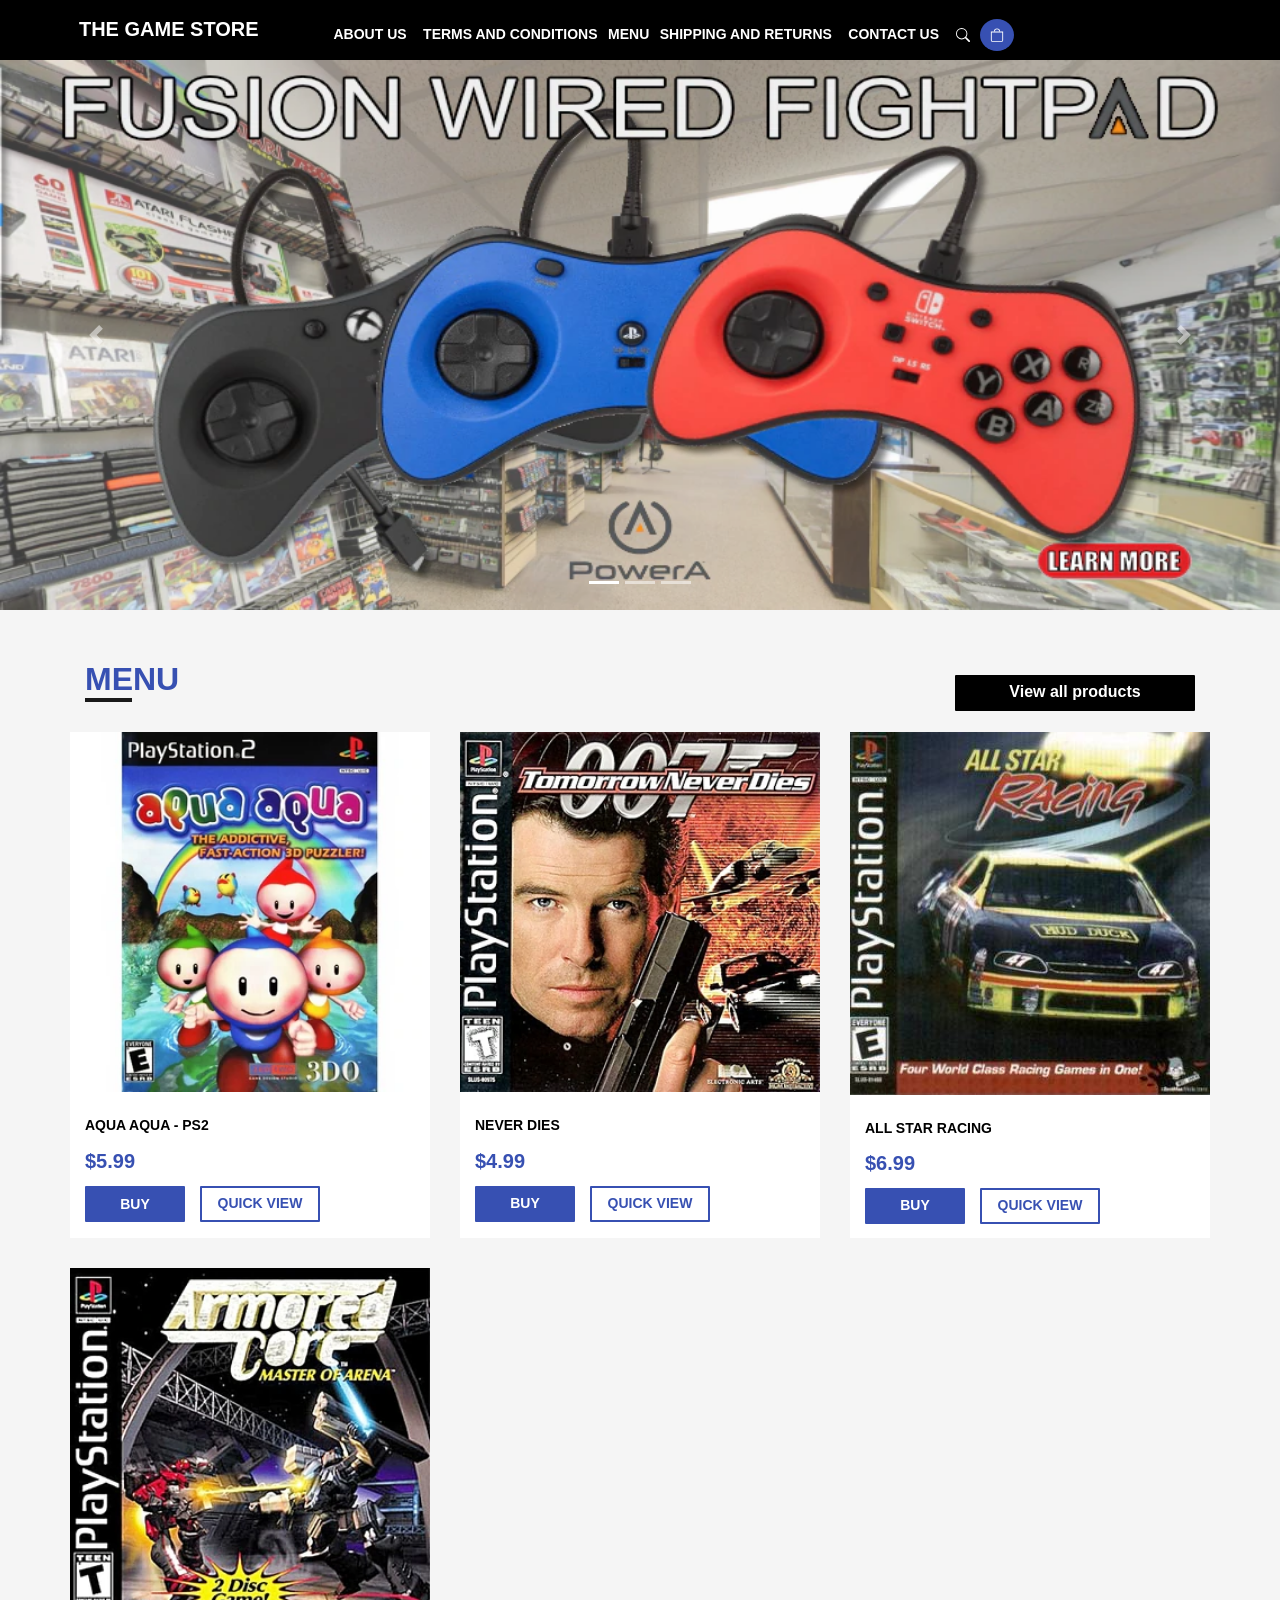
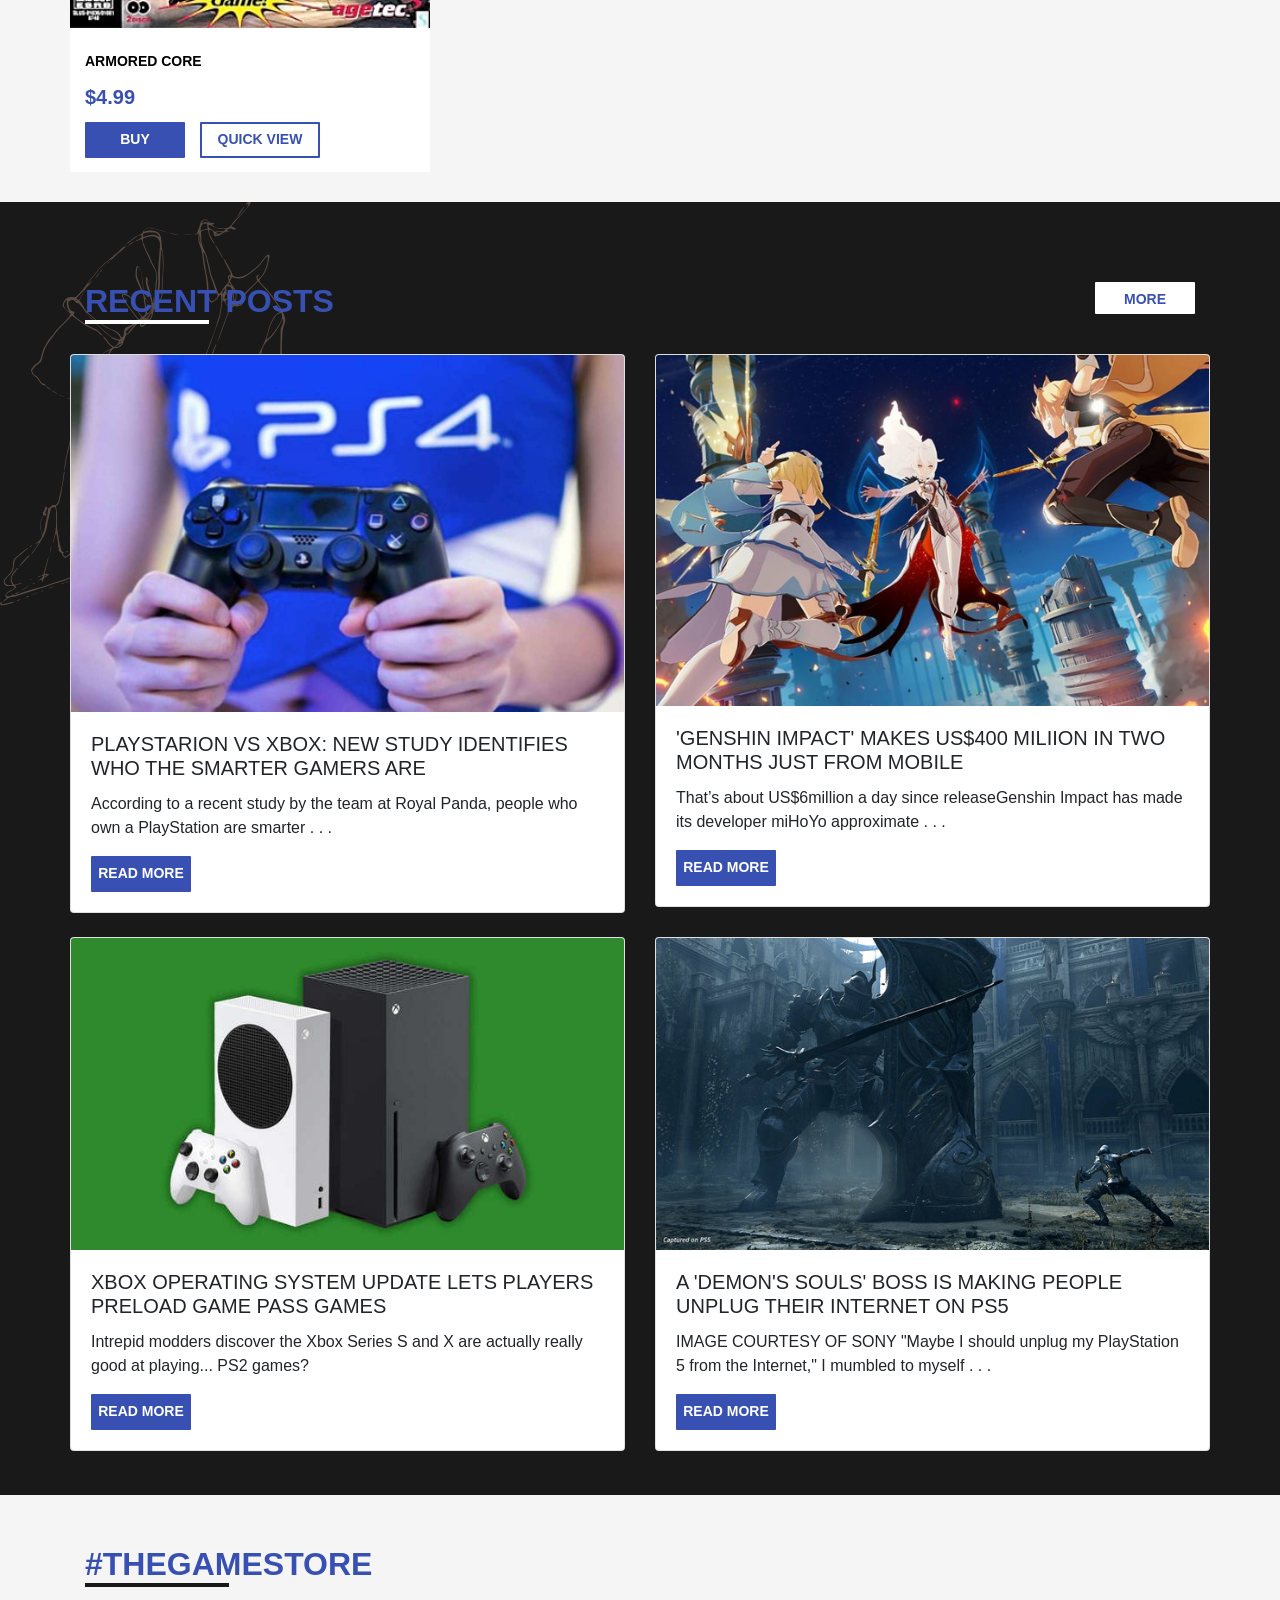
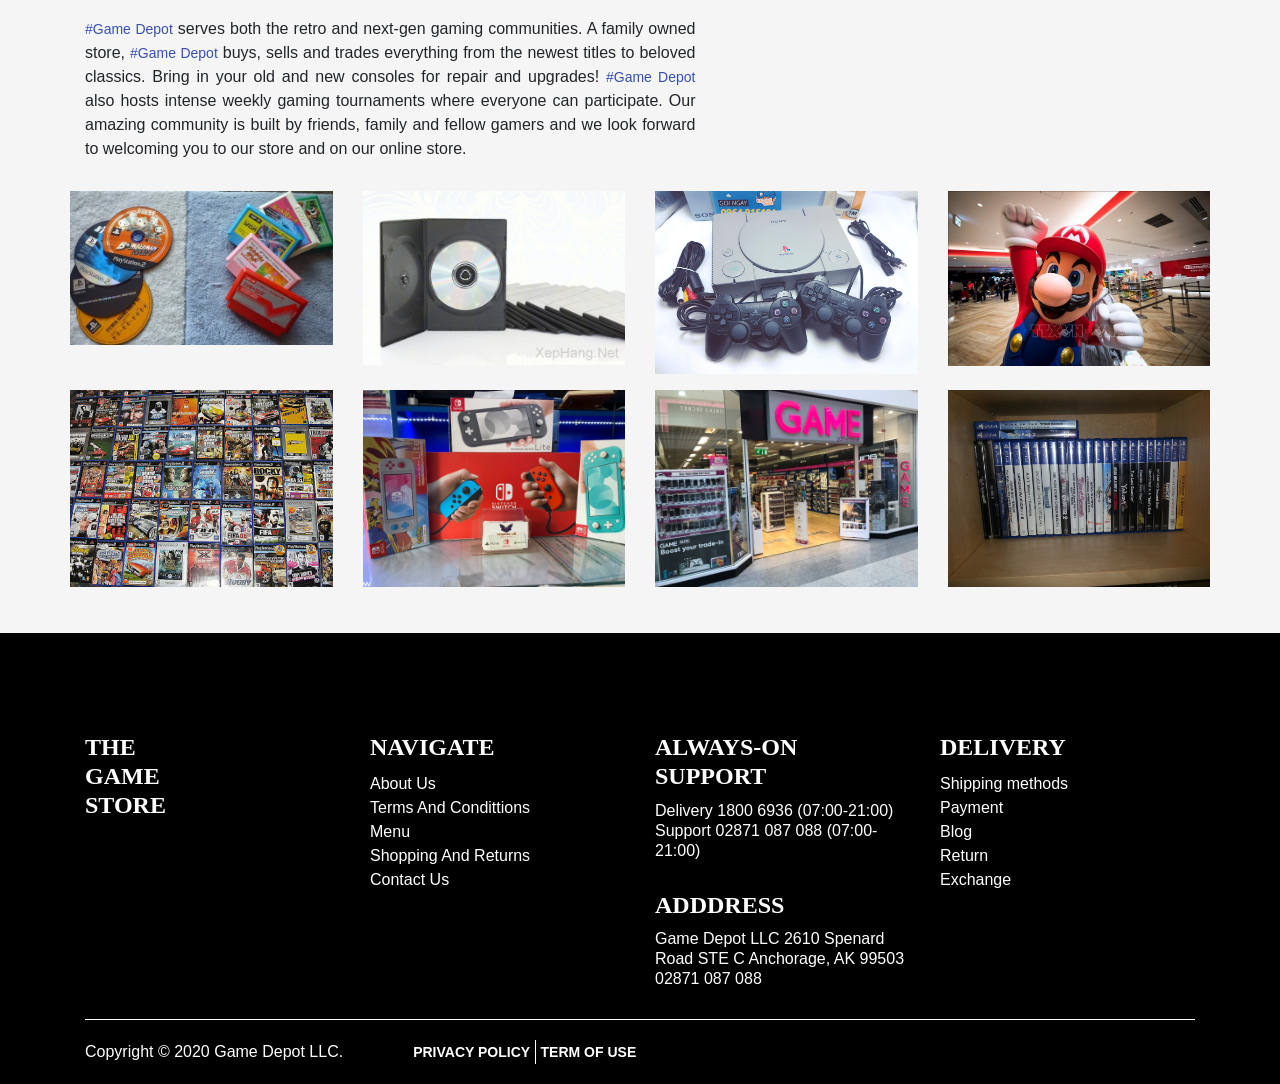
<file: index.html>
<!DOCTYPE html>
<html lang="en">
<head>
    <link rel="shortcut icon" href="image/badgeLogo.jpg" type="image/png">
    <title>Home</title>
    <meta charset="UTF-8">
    <meta name="viewport" content="width=device-width, initial-scale=1">
    <link rel="stylesheet" type="text/css" href="css/Trang_chu2.css">

    <link rel="stylesheet" href="https://maxcdn.bootstrapcdn.com/bootstrap/4.4.1/css/bootstrap.min.css">

    <!-- jQuery library -->
    <script src="https://ajax.googleapis.com/ajax/libs/jquery/3.4.1/jquery.min.js"></script>

    <!-- Popper JS -->
    <script src="https://cdnjs.cloudflare.com/ajax/libs/popper.js/1.16.0/umd/popper.min.js"></script>

    <!-- Latest compiled JavaScript -->
    <script src="https://maxcdn.bootstrapcdn.com/bootstrap/4.4.1/js/bootstrap.min.js"></script>

</head>
<body>
    <header>
        <div class="containner">
            <div class="row">
                <div class="col-lg-3 col-sm-12 col-xs-12 ">
                    <div class="logo_wrap">
                        <a href="Trang_chu2.html">THE GAME STORE</a> 
                    </div>
                    <label  for="moble_input" class="visible-xs visible-sm " id="showmenu-mobile">
                        <span></span>
                        <span></span>
                        <span></span>
                    </label> 
                
                </div>

                <input type="checkbox" hidden name="" class="nav_input" id="moble_input" >                    
                <label  for="moble_input" class="overlay"></label> 
                <nav class="nav_moble">
                    <ul class="clearfix">
                        <li>
                            <a href="#">ABOUT US</a>       
                            <ul>                                                                     
                               <li> <a href="#">GAMER APP</a></li>
                               <li> <a href="#">VITUAL TOUR</a></li>       
                               <li> <a href="#">BLOG</a></li>                  
                            </ul>
                        </li>    
                              
                        </li>
                        <li> 
                            <a href="#">TERMS AND CONDITIONS</a>
                            <ul>                          
                             <li> <a href="#">STORE RETURN POLICY</a>  </li>                                               
                             <li><a href="#">TRADE-IN TERMS AND CONDITIONS</a>     </li>                                                        
                             <li><a href="#">E-GIFT CARD TERMS</a> </li>                             
                             <li><a href="#">RSS SYNDICATION</a></li>                             
                         </ul>   
                         </li>
                        <li> 
                            <a href="Menu2.html" class="" style="color:#fff;">MENU</a>
                        </li>
                       
                        <li> 
                            <a href="#" class="">SHIPPING AND RETURNS</a>
                        </li>
                        <li> 
                            <a href="#">CONTACT US</a>
                        </li>
                      
                        <li>
                            <a  href="#" class="">
                                <svg class="bi bi-search" width="1em" height="1em" viewBox="0 0 16 16" fill="currentColor" xmlns="http://www.w3.org/2000/svg">
                                    <path fill-rule="evenodd" d="M10.442 10.442a1 1 0 011.415 0l3.85 3.85a1 1 0 01-1.414 1.415l-3.85-3.85a1 1 0 010-1.415z" clip-rule="evenodd"/>
                                    <path fill-rule="evenodd" d="M6.5 12a5.5 5.5 0 100-11 5.5 5.5 0 000 11zM13 6.5a6.5 6.5 0 11-13 0 6.5 6.5 0 0113 0z" clip-rule="evenodd"/>
                                  </svg>
                            </a>
                        </li>
                        <li> 
                            <a href="Order.html" class="" style="color:#fff;">
                                <span id="soluong_moble"></span>
                                <svg class="bi bi-bag" width="1em" height="1em" viewBox="0 0 16 16" fill="currentColor" xmlns="http://www.w3.org/2000/svg">
                                    <path fill-rule="evenodd" d="M14 5H2v9a1 1 0 001 1h10a1 1 0 001-1V5zM1 4v10a2 2 0 002 2h10a2 2 0 002-2V4H1z" clip-rule="evenodd"/>
                                    <path d="M8 1.5A2.5 2.5 0 005.5 4h-1a3.5 3.5 0 117 0h-1A2.5 2.5 0 008 1.5z"/>
                                  </svg>
                                </a>
                        </li>
                   </ul>
                </nav>
                <div class="col-lg-9 col-sm-8 col-xs-12 header_menu">
                    <ul class="clearfix">
                        <li>
                            <button class="dropbtn">ABOUT US</button>
                            <div class="header-menu-ul-li-content"> 
                                <a href="#">GAMER APP</a>                           
                                <a href="#">VITUAL TOUR</a>  
                                <a href="#">BLOG</a>
                            </div>
                        </li>    
                    
                        <li>
                            <button class="dropbtn">TERMS AND CONDITIONS</button>
                            <div class=" header-menu-ul-li-content">
                                <a href="#">STORE RETURN POLICY</a>                                                 
                                <a href="#">TRADE-IN TERMS AND CONDITIONS</a>                                                             
                                <a href="#">E-GIFT CARD TERMS</a>                              
                               
                            </div>                      
                        </li>
                        <li> 
                            <a href="Menu2.html" class="dropbtn" id="before" style="color:#fff;">MENU</a>
                        </li>
                       
                        <li> 
                            <button class="dropbtn">SHIPPING AND RETURNS</button>
                        </li>
                        <li> 
                            <button class="dropbtn">CONTACT US</button>
                        </li>
                        <li>
                            <button class="dropbtn">
                                <svg class="bi bi-search" width="1em" height="1em" viewBox="0 0 16 16" fill="currentColor" xmlns="http://www.w3.org/2000/svg">
                                    <path fill-rule="evenodd" d="M10.442 10.442a1 1 0 011.415 0l3.85 3.85a1 1 0 01-1.414 1.415l-3.85-3.85a1 1 0 010-1.415z" clip-rule="evenodd"/>
                                    <path fill-rule="evenodd" d="M6.5 12a5.5 5.5 0 100-11 5.5 5.5 0 000 11zM13 6.5a6.5 6.5 0 11-13 0 6.5 6.5 0 0113 0z" clip-rule="evenodd"/>
                                  </svg>
                            </button>
                        </li>
                        <li> 
                            <a href="Order.html" class="" id="giohang">
                                <span id="soluong"></span>
                                <svg class="bi bi-bag" width="1em" height="1em" viewBox="0 0 16 16" fill="currentColor" xmlns="http://www.w3.org/2000/svg">
                                    <path fill-rule="evenodd" d="M14 5H2v9a1 1 0 001 1h10a1 1 0 001-1V5zM1 4v10a2 2 0 002 2h10a2 2 0 002-2V4H1z" clip-rule="evenodd"/>
                                    <path d="M8 1.5A2.5 2.5 0 005.5 4h-1a3.5 3.5 0 117 0h-1A2.5 2.5 0 008 1.5z"/>
                                </svg>
                            </a>
                        </li>
                   </ul>
                        
                </div>
            </div>
        </div>
    </header>
    <main>
        <div class="slide">
            <div id="carouselExampleIndicators" class="carousel slide" data-ride="carousel">
                <ol class="carousel-indicators">
                  <li data-target="#carouselExampleIndicators" data-slide-to="0" class="active"></li>
                  <li data-target="#carouselExampleIndicators" data-slide-to="1"></li>
                  <li data-target="#carouselExampleIndicators" data-slide-to="2"></li>
            
                </ol>
                <div class="carousel-inner">
                  <div class="carousel-item active">
                    <img src="image/bia1.png" class="d-block w-100" >
                  </div>
                  <div class="carousel-item">
                    <img src="image/bia2.png" class="d-block w-100" >
                  </div>
                  <div class="carousel-item">
                    <img src="image/bia3.png" class="d-block w-100" >
                  </div>
                
                </div>
                <a class="carousel-control-prev" href="#carouselExampleIndicators" role="button" data-slide="prev">
                  <span class="carousel-control-prev-icon" aria-hidden="true"></span>
                  <span class="sr-only">Previous</span>
                </a>
                <a class="carousel-control-next" href="#carouselExampleIndicators" role="button" data-slide="next">
                  <span class="carousel-control-next-icon" aria-hidden="true"></span>
                  <span class="sr-only">Next</span>
                </a>
              </div>    
        </div>
        <div class="container">
            <div class="row">
                <div class="col-lg-12 col-md-12 col-xs-12">
                    <h2 class="menuhome">MENU</h2>
                    <div class="outer">
                        <div class="xemthem">
                          <a href="Menu2.html" class="text">View all products</a>
                        </div>
                    </div>
                </div>
            </div>
        </div>
        <div  class="container">
            <div class="row">
                <div class="list_product_related flex_wrap display_flex menu_lists">
                    <div class="menu_item">
                        <div class="menu_item_image">
                            <img src="image/xbox/aqua_aqua.jpg">
                        </div>
                        <div class="menu_item_info bg_white">
                            <h3>
                                <a>AQUA AQUA - PS2</a>
                            </h3>
                            <div class="price_product_item">$5.99</div>
                            <div class="">
                                <button  class="button text">BUY</button>
                            </div>
                            <div class="unber">
                                <div class="timhieu">
                                    <a href="#" class="text">QUICK VIEW</a>
                                </div>
                            </div>
                        </div>
                    </div>
                    <div class="menu_item">
                        <div class="menu_item_image">
                            <img src="image/tomorow_never.webp">
                        </div>
                        <div class="menu_item_info bg_white">
                            <h3>
                                <a>NEVER DIES</a>
                            </h3>
                            <div class="price_product_item">$4.99</div>
                            <div class="button">
                                <a href="#" class="text">BUY</a>
                            </div>
                            <div class="unber">
                                <div class="timhieu">
                                    <a href="#" class="text">QUICK VIEW</a>
                                </div>
                            </div>
                        </div>
                    </div>
                    <div class="menu_item">
                        <div class="menu_item_image">
                            <img src="image/playstation/all-star-racing.jpg">
                        </div>
                        <div class="menu_item_info bg_white">
                            <h3>
                                <a>ALL STAR RACING</a>
                            </h3>
                            <div class="price_product_item">$6.99</div>
                            <div class="button">
                                <a href="#" class="text">BUY</a>
                            </div>
                            <div class="unber">
                                <div class="timhieu">
                                    <a href="#" class="text">QUICK VIEW</a>
                                </div>
                            </div>
                        </div>
                    </div>
                    <div class="menu_item">
                        <div class="menu_item_image">
                            <img src="image/xbox/armored_core.jpg">
                        </div>
                        <div class="menu_item_info bg_white">
                            <h3>
                                <a>ARMORED CORE</a>
                            </h3>
                            <div class="price_product_item">$4.99</div>
                            <div class="button">
                                <a href="#" class="text">BUY</a>
                            </div>
                            <div class="unber">
                                <div class="timhieu">
                                    <a href="#" class="text">QUICK VIEW</a>
                                </div>
                            </div>
                        </div>
                    </div>
                </div>
            </div>
        </div>
        <div class="blog_home">
            <div class="container">
                <div class="row">
                    <div class="col-lg-12 col-md-12 col-xs-12">
                        <h2 class="bloghome">RECENT POSTS</h2>
                        <div class="unberblog">
                            <div class="xemthemblog">
                              <a href="#" class="text">MORE</a>
                            </div>
                        </div>
                    </div>
                    <div class="row row-cols-1 row-cols-md-2">
                        <div class="col mb-4">
                          <div class="card">
                            <img src="image/blog1.png" class="card-img-top" alt="...">
                            <div class="card-body">
                              <h5 class="card-title">PLAYSTARION VS XBOX: NEW STUDY IDENTIFIES WHO THE SMARTER GAMERS ARE</h5>
                              <p class="card-text">According to a recent study by the team at Royal Panda, people who own a PlayStation are smarter . . .</p>
                                <div class="button">
                                    <a href="#" class="text">READ MORE</a>
                                </div>
                            </div>
                          </div>
                        </div>
                        <div class="col mb-4">
                          <div class="card">
                            <img src="image/blog2.png" class="card-img-top" alt="...">
                            <div class="card-body">
                                <h5 class="card-title">'GENSHIN IMPACT' MAKES US$400 MILIION IN TWO MONTHS JUST FROM MOBILE</h5>
                                <p class="card-text">That’s about US$6million a day since releaseGenshin Impact has made its developer miHoYo approximate . . . </p>
                                <div class="button">
                                    <a href="#" class="text">READ MORE</a>
                                </div>
                            </div>
                          </div>
                        </div>
                        <div class="col mb-4">
                          <div class="card">
                            <img src="image/blog3.png" class="card-img-top" alt="...">
                            <div class="card-body">
                                <h5 class="card-title">XBOX OPERATING SYSTEM UPDATE LETS PLAYERS PRELOAD GAME PASS GAMES</h5>
                                <p class="card-text">Intrepid modders discover the Xbox Series S and X are actually really good at playing... PS2 games?</p>
                                <div class="button">
                                    <a href="#" class="text">READ MORE</a>
                                </div>
                            </div>
                          </div>
                        </div>
                        <div class="col mb-4">
                          <div class="card">
                            <img src="image/blog4.png" class="card-img-top" alt="...">
                            <div class="card-body">
                                <h5 class="card-title">A 'DEMON'S SOULS' BOSS IS MAKING PEOPLE UNPLUG THEIR INTERNET ON PS5</h5>
                                <p class="card-text">IMAGE COURTESY OF SONY "Maybe I should unplug my PlayStation 5 from the Internet," I mumbled to myself . . .</p>
                                <div class="button">
                                    <a href="#" class="text">READ MORE</a>
                                </div>
                            </div>
                          </div>
                        </div>
                      </div>
                </div>
            </div>
        </div>
        <div class="container" style="padding-bottom: 30px;margin-top:50px">
            <div class="row">
                <div class="col-lg-12 col-md-12 col-xs-12">
                    <h2 class="menuhome">#THEGAMESTORE</h2>
                    <p class="atthecoffee"><span>#Game Depot</span> serves both the retro and next-gen gaming communities. A family owned store, <span>#Game Depot</span> buys, sells and trades everything from the newest titles to beloved classics. Bring in your old and new consoles for repair and upgrades! <span>#Game Depot </span> also hosts intense weekly gaming tournaments where everyone can participate. Our amazing community is built by friends, family and fellow gamers and we look forward to welcoming you to our store and on our online store.</p>
                </div>
            <div class="row row-cols-2 row-cols-md-4">
                <div class="col mb-3">
                    <img class=" atthecoffee_img"src="image/1.jpg">
                </div>
                <div class="col mb-3"> <img class=" atthecoffee_img" src="image/2.jpg"></div>
                <div class="col mb-3"> <img class=" atthecoffee_img" src="image/7.jpg"></div>
                <div class="col mb-3"> <img class=" atthecoffee_img" src="image/4.jpg"></div>
                <div class="col mb-3"> <img class=" atthecoffee_img" src="image/5.jpg"></div>
                <div class="col mb-3"> <img class=" atthecoffee_img" src="image/6.jpg"></div>
                <div class="col mb-3"> <img class=" atthecoffee_img" src="image/3.jpg"></div>
                <div class="col mb-3"> <img class=" atthecoffee_img" src="image/8.jpg"></div>
            </div>
            </div>
        </div>
    </main>
    <footer id="">
        <div class="container">
            <div class="row">
                <div class="col-lg-3 col-md-3 col-sm-3 col-xs-6 footer_col">
                    <h3 class=" footer_title">THE <br>GAME<br>STORE </h3>
                </div>
                <div class="col-lg-3 col-md-3 col-sm-3 col-xs-6 footer_col">
                    <h3 class="footer_title">NAVIGATE</h3>
                    <ul class="footer_linklists">
                        <li><a href="#">About Us</a></li>
                        <li><a href="#">Terms And Condittions</a></li>
                        <li><a href="#">Menu</a></li>
                        <li><a href="#">Shopping And Returns</a></li>
                        <li><a href="#">Contact Us</a></li>
                    </ul>
                </div>
                <div class="col-lg-3 col-md-3 col-sm-3 col-xs-6 footer_col">
                    <div class="hotline_footer">
                        <h3 class=" footer_title">ALWAYS-ON SUPPORT</h3>
                            <p>Delivery 1800 6936 (07:00-21:00)</p>
                            <p>Support 02871 087 088 (07:00-21:00)</p>
                    </div>
                    <div class="address_footer">
                        <h3 class=" footer_title">ADDDRESS</h3>
                        <p>Game Depot LLC
                            2610 Spenard Road
                            STE C
                            Anchorage, AK 99503</p>
                        <p>02871 087 088</p>
                        
                    </div>
                </div>
                <div class="col-lg-3 col-md-3 col-sm-3 col-xs-6 footer_col">
                    <h3 class=" footer_title">DELIVERY</h3>
                    <ul  class=" footer_linklists">
                        <li> <a href="#">Shipping methods</a></li>
                        <li><a href="#">Payment</a></li>
                        <li><a href="#">Blog</a></li>
                        <li><a href="#">Return</a></li>
                        <li><a href="#">Exchange</a></li>
                    </ul>
                </div>
                <div class="col-lg-12 col-md-12 col-sm-12 col-xs-12">
                    <div class="copyright_footer display_flex justify-content-spbetween">
                        <div class="copyright_text copyright_col">
                            Copyright © 2020 Game Depot LLC.
                        </div>
                        <div class="copyright_menu copyright_col">
                            <ul>
                                <li>
                                    <a href="#">PRIVACY POLICY</a>
                                </li>
                                <li>
                                    <a href="#">TERM OF USE</a>
                                </li>
                            </ul>
                        </div>
                    </div>
                </div>
            </div>
        </div>
    </footer>
</body>
</html>
</file>
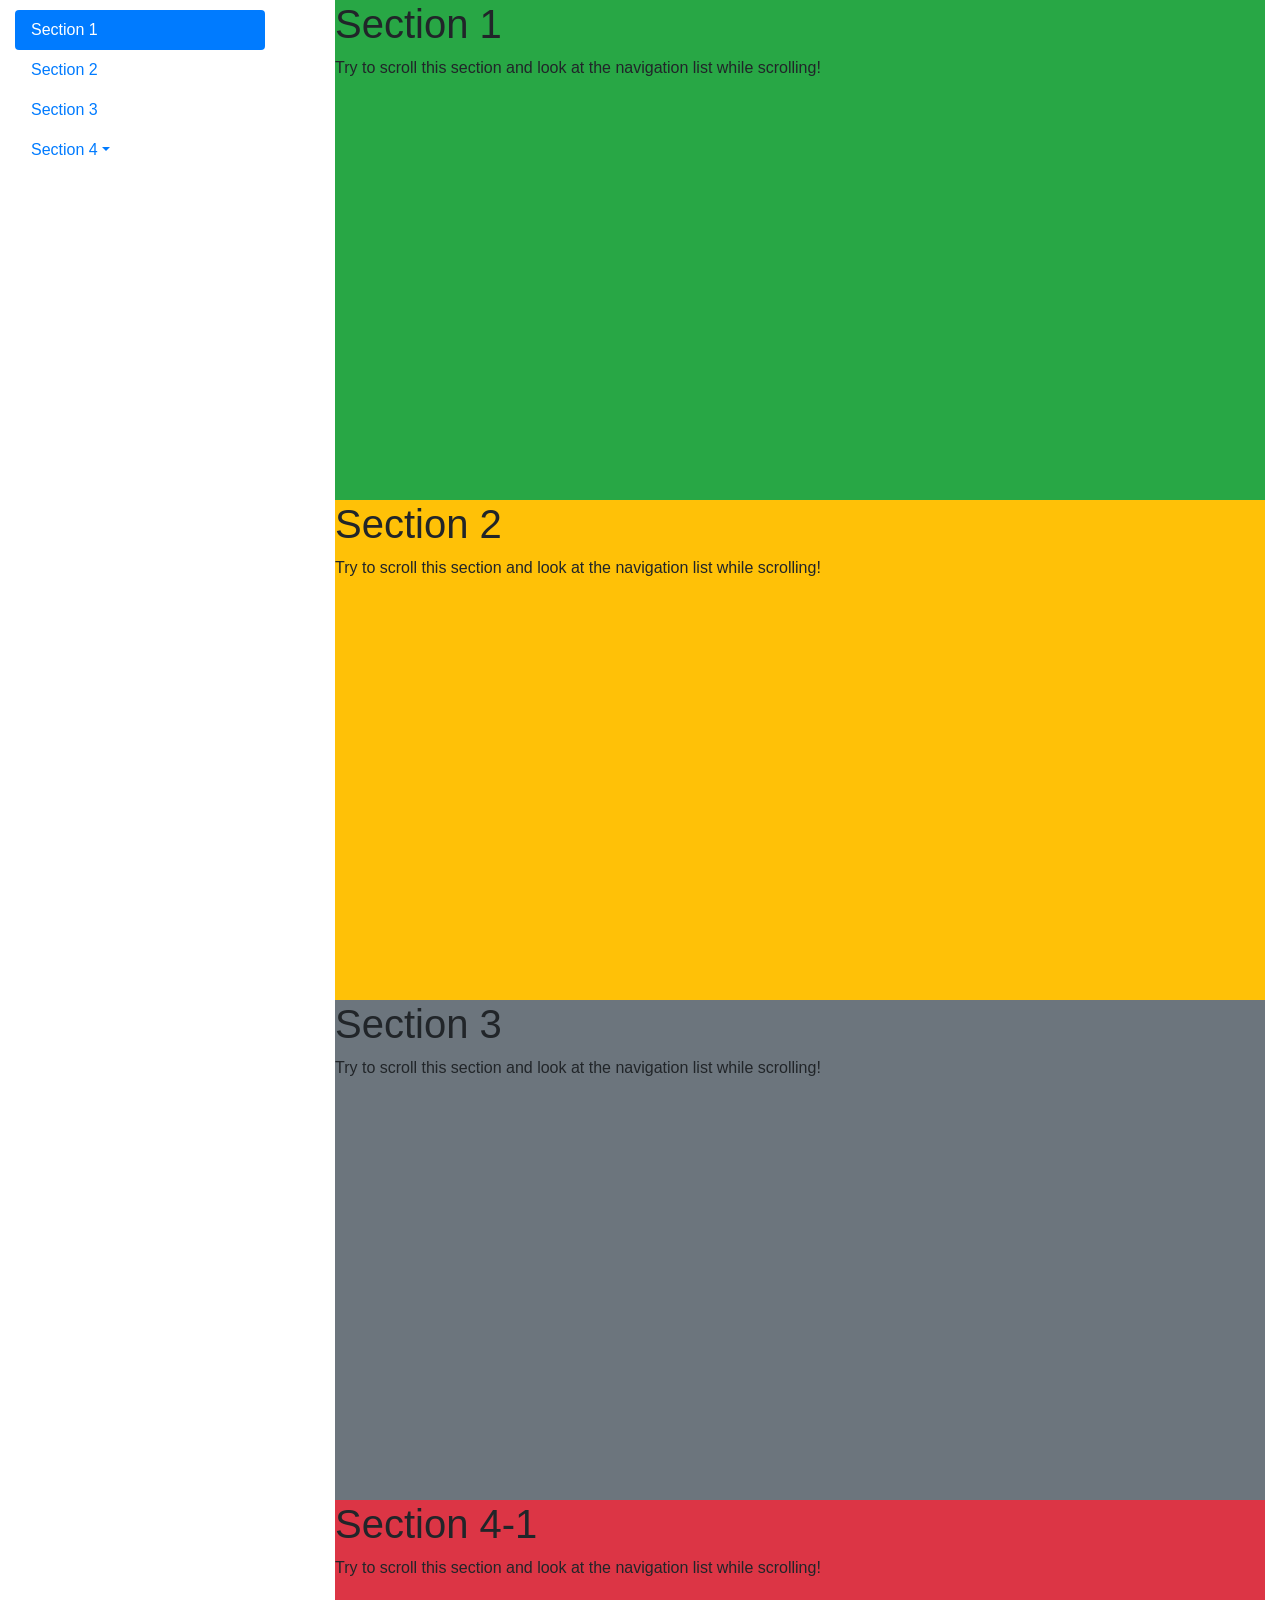
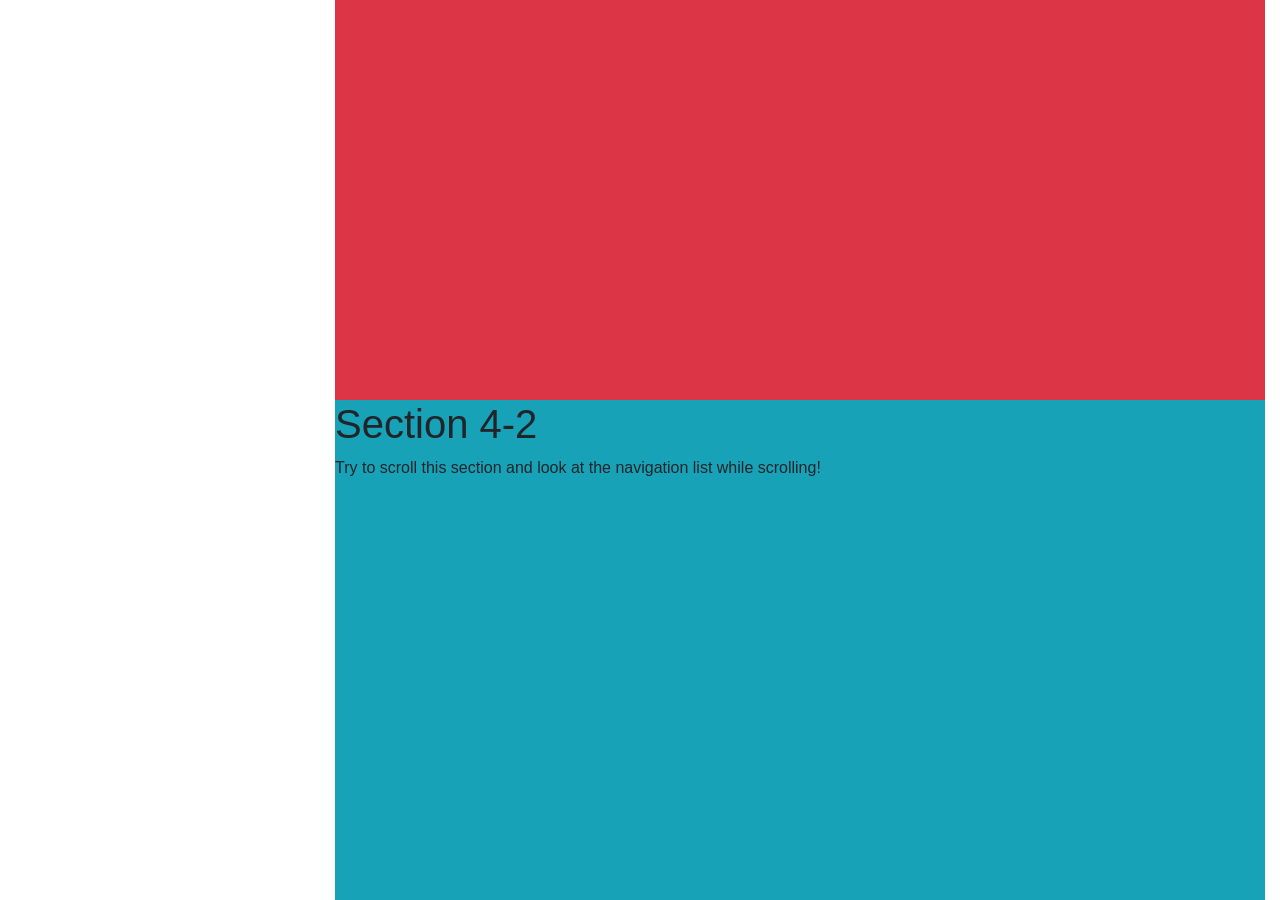
<file: active.html>
<!DOCTYPE html>
<html lang="en">
<head>
  <title>Bootstrap Example</title>
  <meta charset="utf-8">
  <meta name="viewport" content="width=device-width, initial-scale=1">
  <link rel="stylesheet" href="https://maxcdn.bootstrapcdn.com/bootstrap/4.4.1/css/bootstrap.min.css">
  <script src="https://ajax.googleapis.com/ajax/libs/jquery/3.4.1/jquery.min.js"></script>
  <script src="https://cdnjs.cloudflare.com/ajax/libs/popper.js/1.16.0/umd/popper.min.js"></script>
  <script src="https://maxcdn.bootstrapcdn.com/bootstrap/4.4.1/js/bootstrap.min.js"></script>
  <style>
  
  ul.nav-pills {
    top: 10px;
    width: 250px;
    position: sticky;
}
  div.col-8 div {
    height: 500px;
  }
  </style>
</head>
<body data-spy="scroll" data-target="#myScrollspy" data-offset="1">

<div class="container-fluid">
  <div class="row" >
    <nav class="col-sm-3 col-4" id="myScrollspy">
      <ul class="nav nav-pills flex-column">
        <li class="nav-item">
          <a class="nav-link active" href="#s1">Section 1</a>
        </li>
        <li class="nav-item">
          <a class="nav-link" href="#s2">Section 2</a>
        </li>
        <li class="nav-item">
          <a class="nav-link" href="#s3">Section 3</a>
        </li>
        <li class="nav-item dropdown">
          <a class="nav-link dropdown-toggle" data-toggle="dropdown" href="#">Section 4</a>
          <div class="dropdown-menu">
            <a class="dropdown-item" href="#s41">Link 1</a>
            <a class="dropdown-item" href="#s42">Link 2</a>
          </div>
        </li>
      </ul>
    </nav>
    <div class="col-sm-9 col-8">
      <div id="s1" class="bg-success">    
        <h1>Section 1</h1>
        <p>Try to scroll this section and look at the navigation list while scrolling!</p>
      </div>
      <div id="s2" class="bg-warning"> 
        <h1>Section 2</h1>
        <p>Try to scroll this section and look at the navigation list while scrolling!</p>
      </div>        
      <div id="s3" class="bg-secondary">         
        <h1>Section 3</h1>
        <p>Try to scroll this section and look at the navigation list while scrolling!</p>
      </div>
      <div id="s41" class="bg-danger">         
        <h1>Section 4-1</h1>
        <p>Try to scroll this section and look at the navigation list while scrolling!</p>
      </div>      
      <div id="s42" class="bg-info">         
        <h1>Section 4-2</h1>
        <p>Try to scroll this section and look at the navigation list while scrolling!</p>
      </div>
    </div>
  </div>
</div>

</body>
</html>
</file>
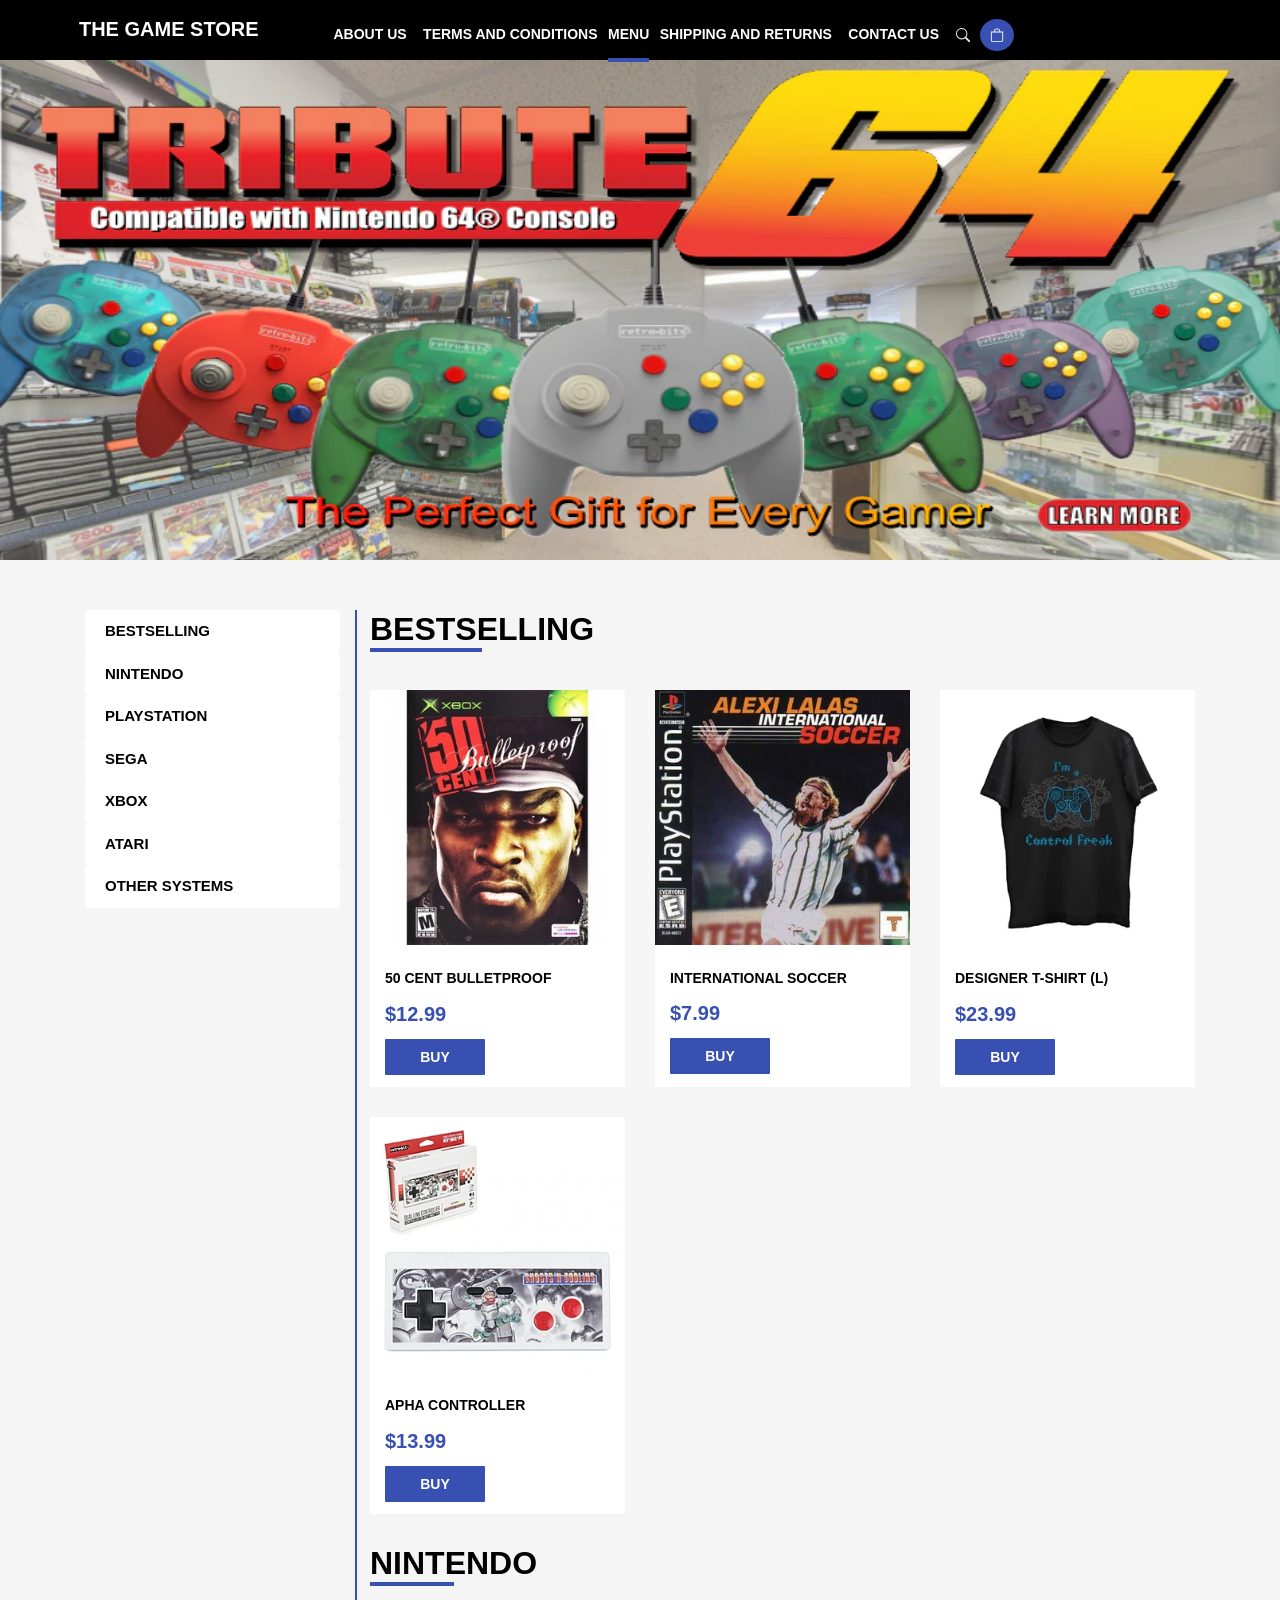
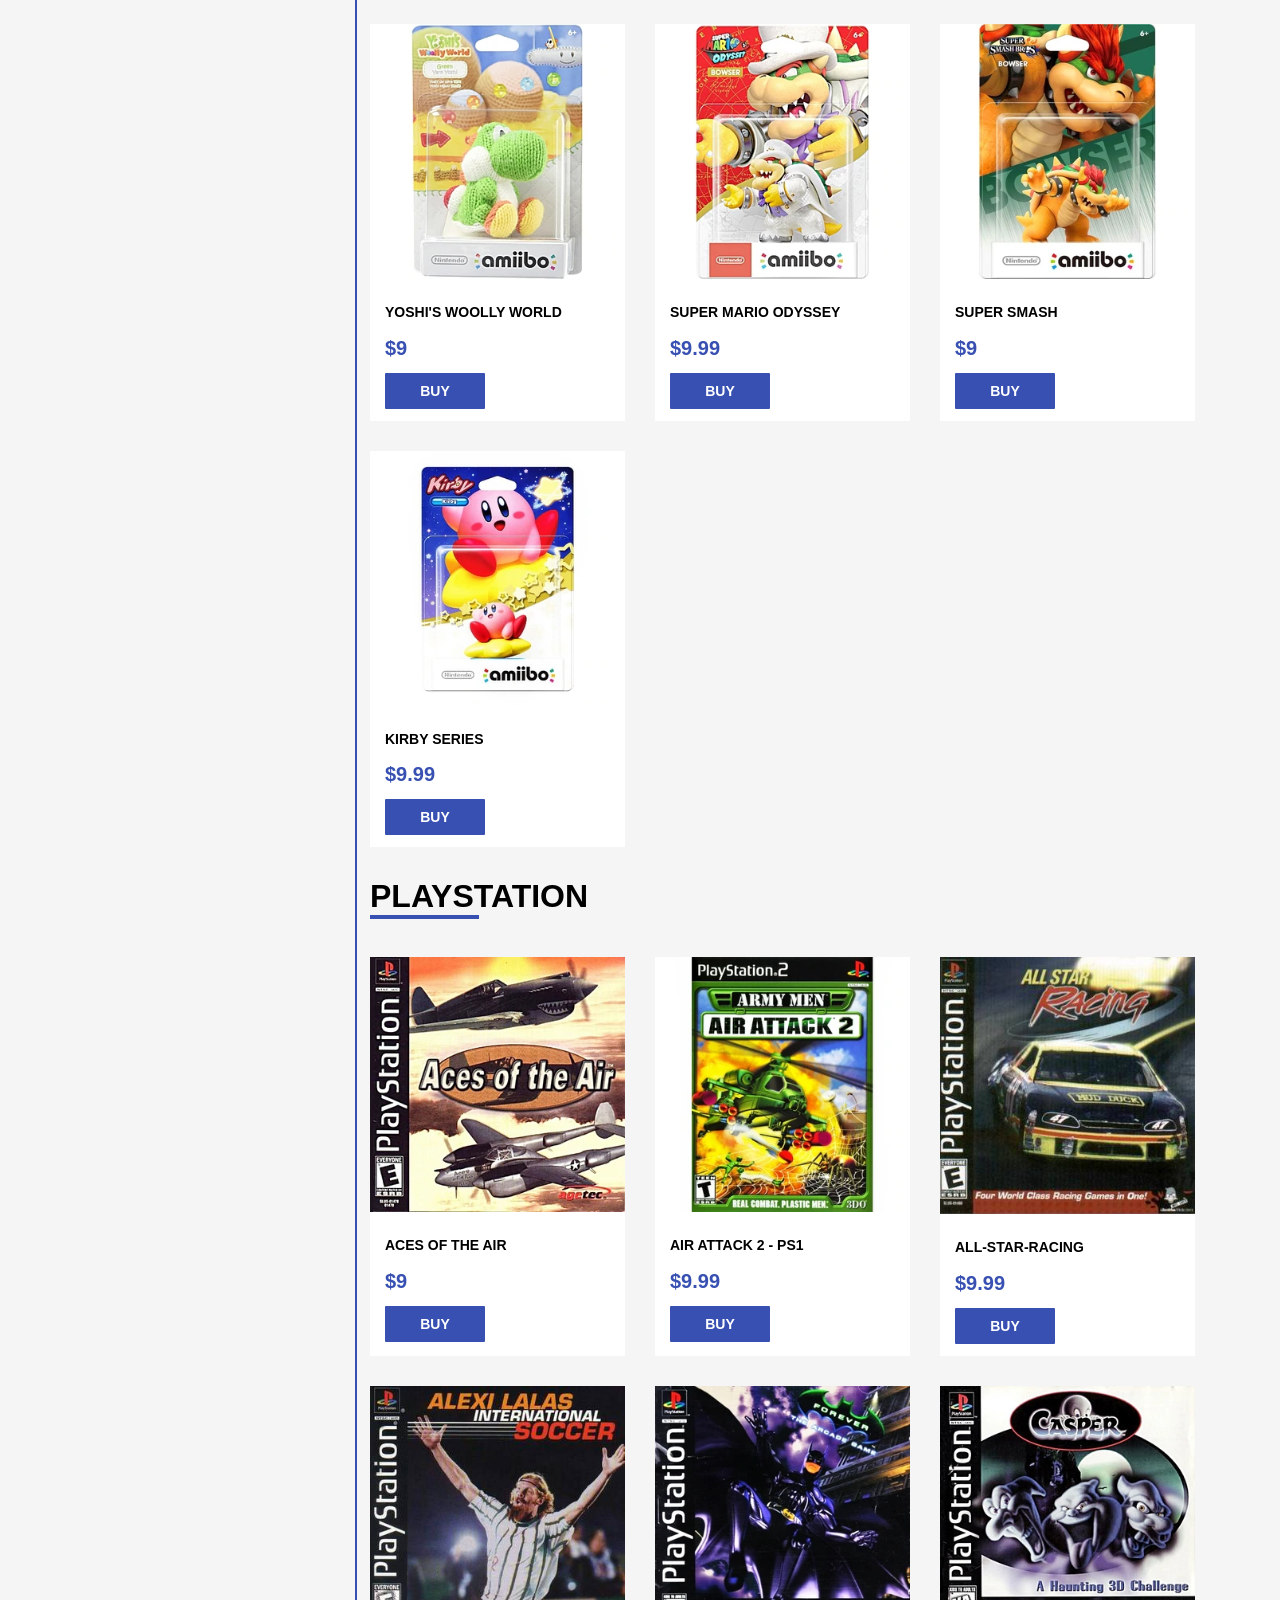
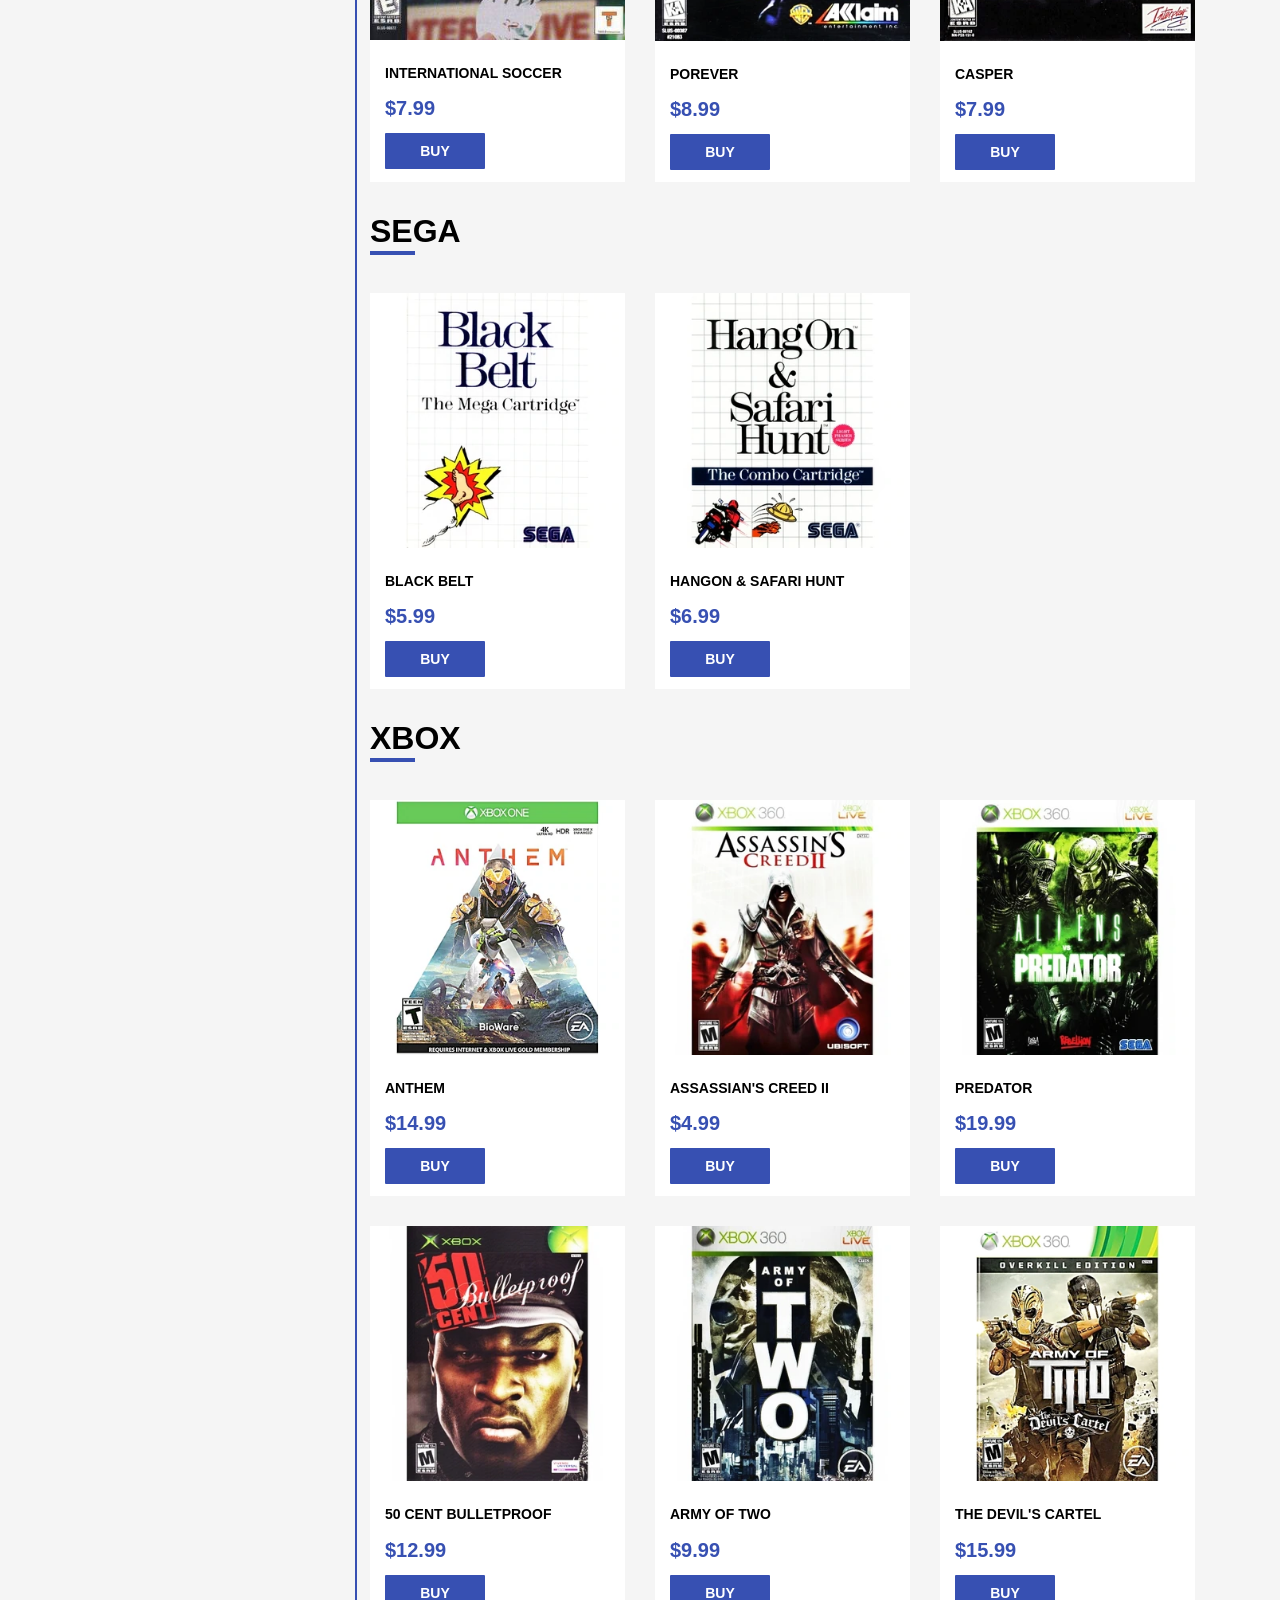
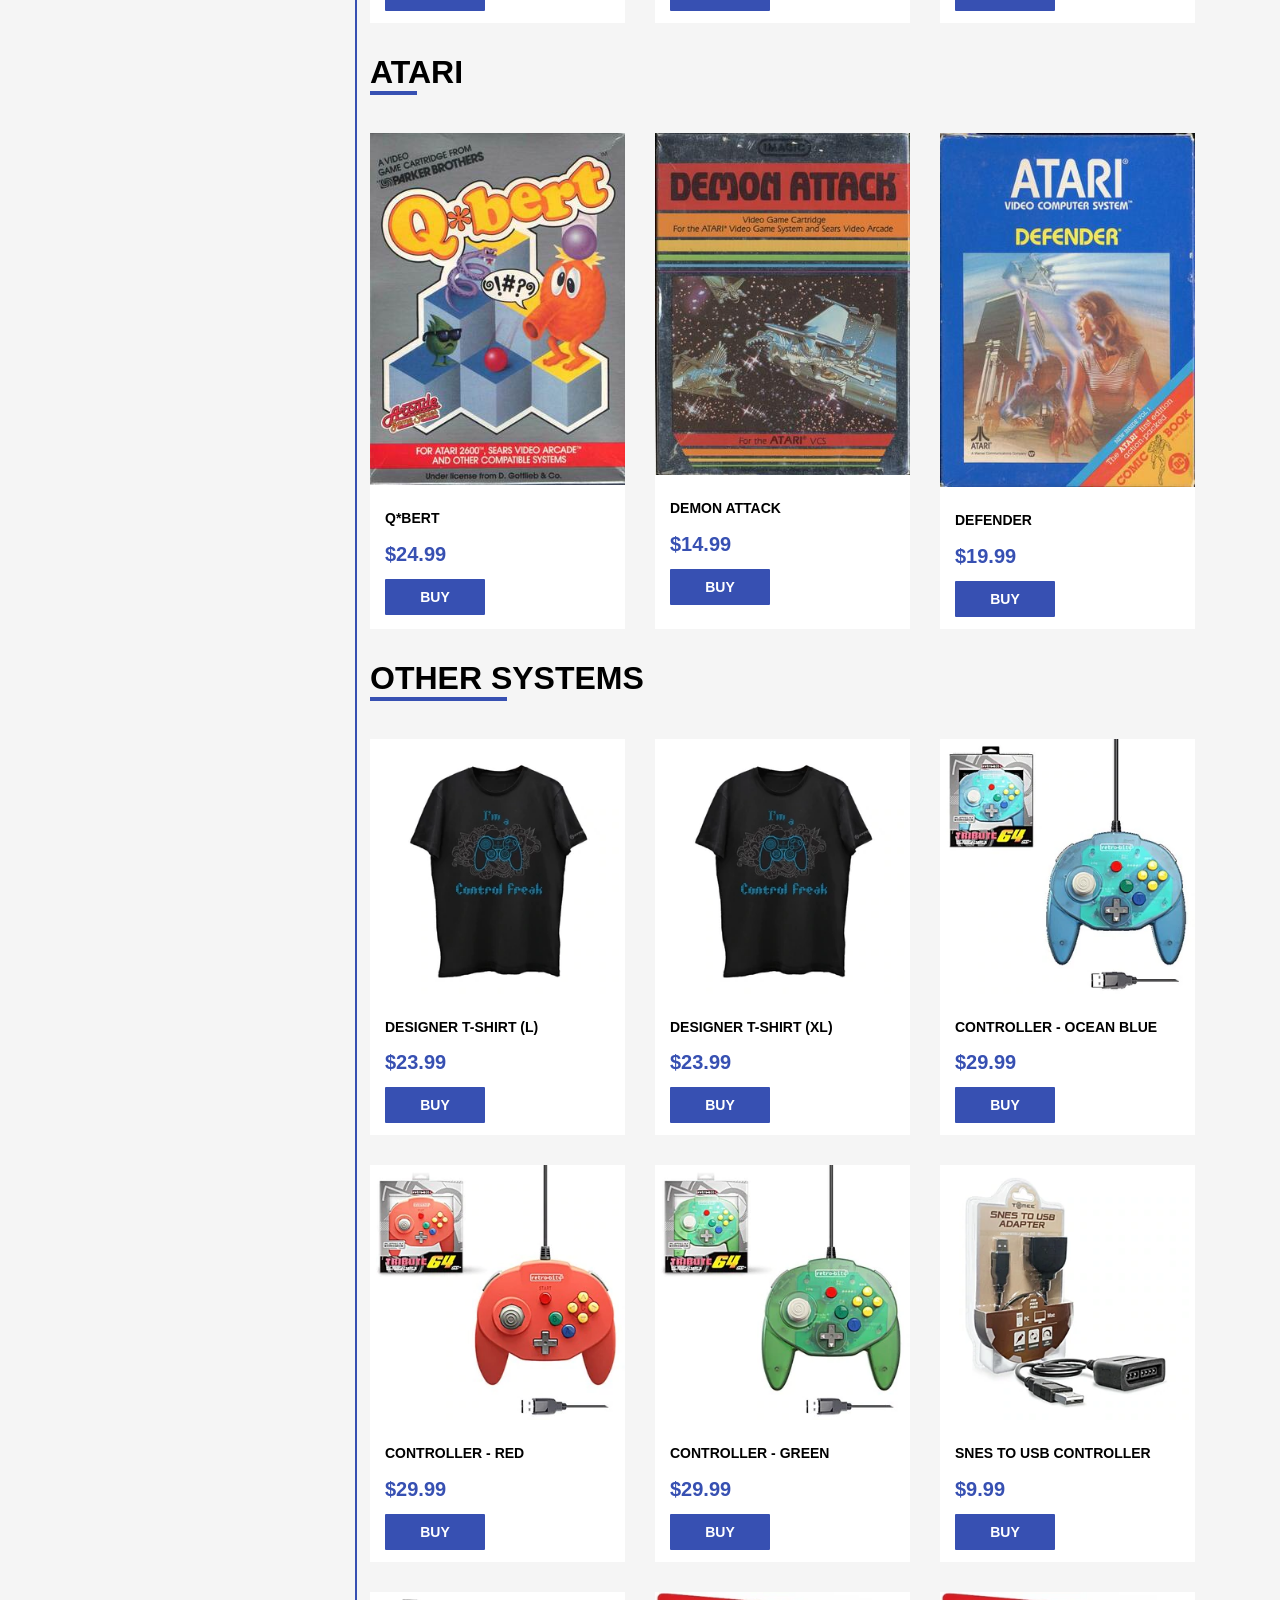
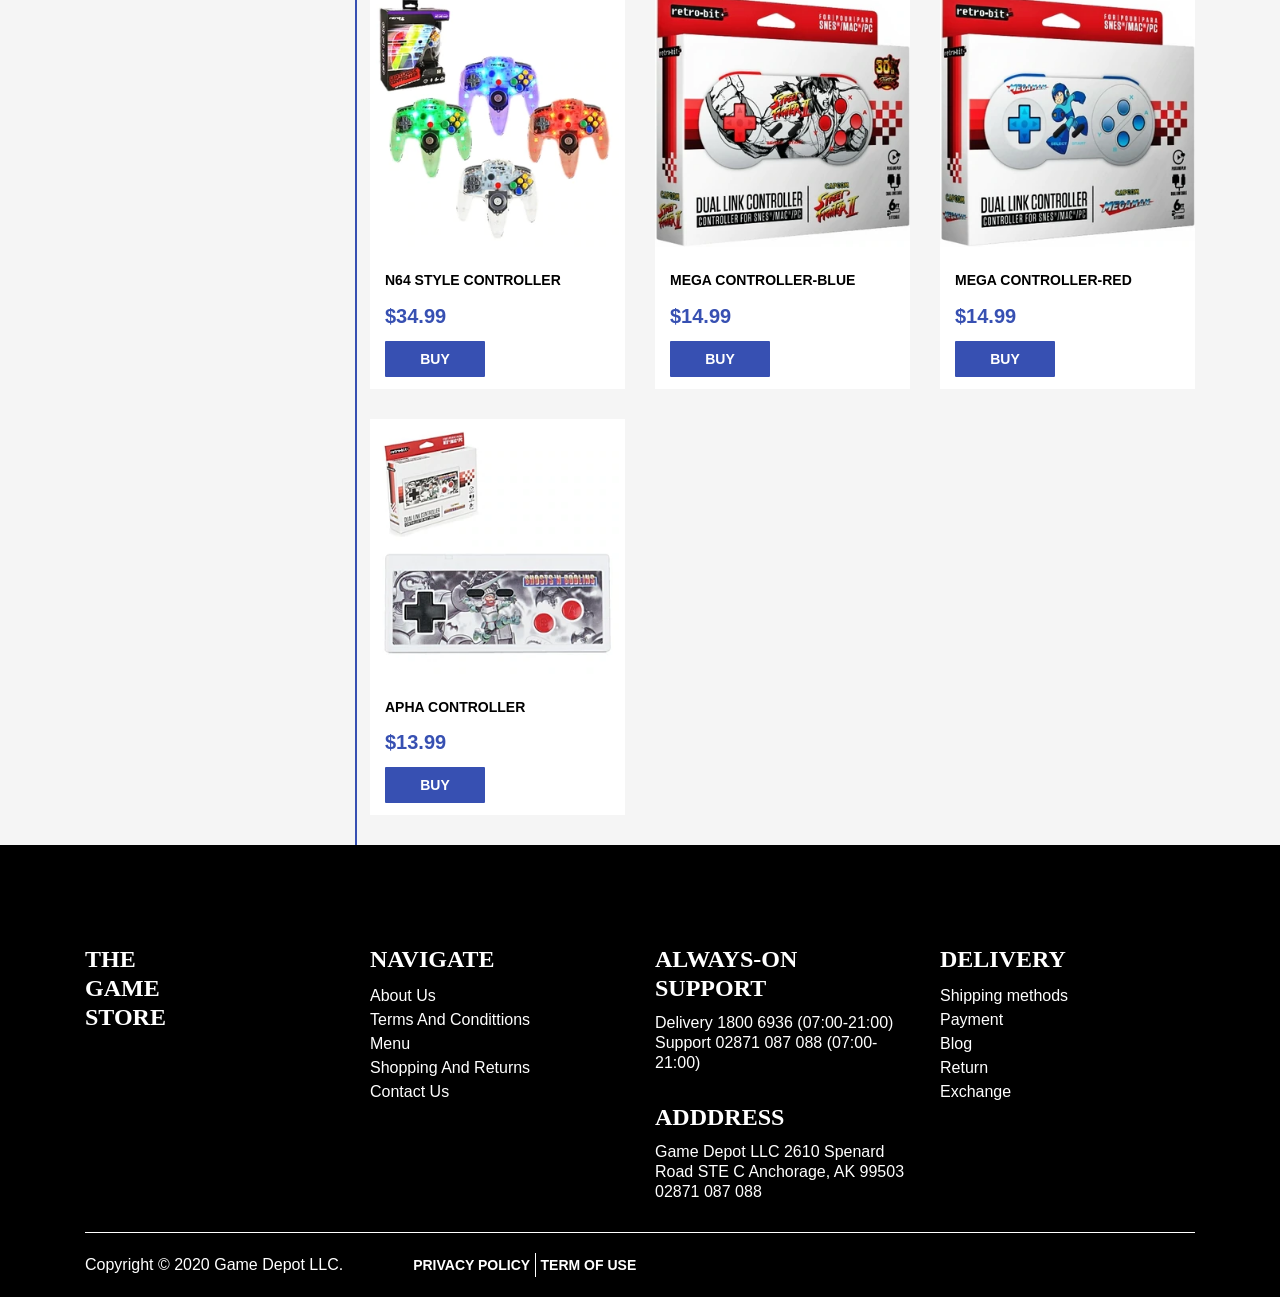
<file: Menu2.html>
<!DOCTYPE html>
<html lang="en">
<head>
    <link rel="shortcut icon" href="image/badgeLogo.jpg" type="image/png">
    <title>Menu2</title>
    <meta charset="UTF-8">
    <meta name="viewport" content="width=device-width, initial-scale=1">
    <link rel="stylesheet" type="text/css" href="css/Menu2.css">
   
    <link rel="stylesheet" href="https://maxcdn.bootstrapcdn.com/bootstrap/4.4.1/css/bootstrap.min.css">

    <!-- jQuery library -->
    <script src="https://ajax.googleapis.com/ajax/libs/jquery/3.4.1/jquery.min.js"></script>

    <!-- Popper JS -->
    <script src="https://cdnjs.cloudflare.com/ajax/libs/popper.js/1.16.0/umd/popper.min.js"></script>

    <!-- Latest compiled JavaScript -->
    <script src="https://maxcdn.bootstrapcdn.com/bootstrap/4.4.1/js/bootstrap.min.js"></script>

</head>
<body data-spy="scroll" data-target="#myScrollspy" data-offset="1">
    <header>
        <div class="containner">
            <div class="row">
                <div class="col-lg-3 col-sm-12 col-xs-12 ">
                    <div class="logo_wrap">
                        <a href="index.html">THE GAME STORE</a> 
                    </div>
                    <label  for="moble_input" class="visible-xs visible-sm " id="showmenu-mobile">
                        <span></span>
                        <span></span>
                        <span></span>
                    </label> 
                
                </div>

                <input type="checkbox" hidden name="" class="nav_input" id="moble_input" >                    
                <label  for="moble_input" class="overlay"></label> 
                <nav class="nav_moble">
                    <ul class="clearfix">
                        <li>
                            <a href="#">ABOUT US</a>       
                            <ul>                                                                     
                               <li> <a href="#">GAMER APP</a></li>
                               <li> <a href="#">VITUAL TOUR</a></li>       
                               <li> <a href="#">BLOG</a></li>                  
                            </ul>
                        </li>    
                              
                        </li>
                        <li> 
                            <a href="#">TERMS AND CONDITIONS</a>
                            <ul>                          
                             <li> <a href="#">STORE RETURN POLICY</a>  </li>                                               
                             <li><a href="#">TRADE-IN TERMS AND CONDITIONS</a>     </li>                                                        
                             <li><a href="#">E-GIFT CARD TERMS</a> </li>                             
                             <li><a href="#">RSS SYNDICATION</a></li>                             
                         </ul>   
                         </li>
                        <li> 
                            <a href="Menu2.html" class="" style="color:#fff;">MENU</a>
                        </li>
                       
                        <li> 
                            <a href="#" class="">SHIPPING AND RETURNS</a>
                        </li>
                        <li> 
                            <a href="#">CONTACT US</a>
                        </li>
                      
                        <li>
                            <a  href="#" class="">
                                <svg class="bi bi-search" width="1em" height="1em" viewBox="0 0 16 16" fill="currentColor" xmlns="http://www.w3.org/2000/svg">
                                    <path fill-rule="evenodd" d="M10.442 10.442a1 1 0 011.415 0l3.85 3.85a1 1 0 01-1.414 1.415l-3.85-3.85a1 1 0 010-1.415z" clip-rule="evenodd"/>
                                    <path fill-rule="evenodd" d="M6.5 12a5.5 5.5 0 100-11 5.5 5.5 0 000 11zM13 6.5a6.5 6.5 0 11-13 0 6.5 6.5 0 0113 0z" clip-rule="evenodd"/>
                                  </svg>
                            </a>
                        </li>
                        <li> 
                            <a href="Order.html" class="" style="color:#fff;">
                                <span id="soluong_moble"></span>
                                <svg class="bi bi-bag" width="1em" height="1em" viewBox="0 0 16 16" fill="currentColor" xmlns="http://www.w3.org/2000/svg">
                                    <path fill-rule="evenodd" d="M14 5H2v9a1 1 0 001 1h10a1 1 0 001-1V5zM1 4v10a2 2 0 002 2h10a2 2 0 002-2V4H1z" clip-rule="evenodd"/>
                                    <path d="M8 1.5A2.5 2.5 0 005.5 4h-1a3.5 3.5 0 117 0h-1A2.5 2.5 0 008 1.5z"/>
                                  </svg>
                                </a>
                        </li>
                   </ul>
                </nav>
                <div class="col-lg-9 col-sm-8 col-xs-12 header_menu">
                    <ul class="clearfix">
                        <li>
                            <button class="dropbtn">ABOUT US</button>
                            <div class="header-menu-ul-li-content"> 
                                <a href="#">GAMER APP</a>                           
                                <a href="#">VITUAL TOUR</a>  
                                <a href="#">BLOG</a>
                            </div>
                        </li>    
                    
                        <li>
                            <button class="dropbtn">TERMS AND CONDITIONS</button>
                            <div class=" header-menu-ul-li-content">
                                <a href="#">STORE RETURN POLICY</a>                                                 
                                <a href="#">TRADE-IN TERMS AND CONDITIONS</a>                                                             
                                <a href="#">E-GIFT CARD TERMS</a>                              
                               
                            </div>                      
                        </li>
                        <li> 
                            <a href="Menu2.html" class="dropbtn" id="before" style="color:#fff;">MENU</a>
                        </li>
                       
                        <li> 
                            <button class="dropbtn">SHIPPING AND RETURNS</button>
                        </li>
                        <li> 
                            <button class="dropbtn">CONTACT US</button>
                        </li>
                        <li>
                            <button class="dropbtn">
                                <svg class="bi bi-search" width="1em" height="1em" viewBox="0 0 16 16" fill="currentColor" xmlns="http://www.w3.org/2000/svg">
                                    <path fill-rule="evenodd" d="M10.442 10.442a1 1 0 011.415 0l3.85 3.85a1 1 0 01-1.414 1.415l-3.85-3.85a1 1 0 010-1.415z" clip-rule="evenodd"/>
                                    <path fill-rule="evenodd" d="M6.5 12a5.5 5.5 0 100-11 5.5 5.5 0 000 11zM13 6.5a6.5 6.5 0 11-13 0 6.5 6.5 0 0113 0z" clip-rule="evenodd"/>
                                  </svg>
                            </button>
                        </li>
                        <li> 
                            <a href="Order.html" class="" id="giohang">
                                <span id="soluong"></span>
                                <svg class="bi bi-bag" width="1em" height="1em" viewBox="0 0 16 16" fill="currentColor" xmlns="http://www.w3.org/2000/svg">
                                    <path fill-rule="evenodd" d="M14 5H2v9a1 1 0 001 1h10a1 1 0 001-1V5zM1 4v10a2 2 0 002 2h10a2 2 0 002-2V4H1z" clip-rule="evenodd"/>
                                    <path d="M8 1.5A2.5 2.5 0 005.5 4h-1a3.5 3.5 0 117 0h-1A2.5 2.5 0 008 1.5z"/>
                                </svg>
                            </a>
                        </li>
                   </ul>
                        
                </div>
            </div>
        </div>
    </header>
    <main >
        <div class="slide">
            <img src="image/bia4.png">
        </div>
        <div class="container">
            <div class="row">
                <div class="col-lg-3 col-md-3 col-sm-4 col-xs-12 ">
                    <nav class="sticky" id="myScrollspy">
                       <ul class="nav nav-pills flex-column " >            
                            <li class="nav-item"><a href="#section1"  class="nav-link active">BESTSELLING</a></li>
                            <li class="nav-item"><a href="#section2"  class="nav-link" >NINTENDO</a></li>
                            <li class="nav-item"><a href="#section3"  class="nav-link">PLAYSTATION</a></li>
                            <li class="nav-item"><a href="#section4"  class="nav-link">SEGA</a></li>
                            <li class="nav-item"><a href="#section5"  class="nav-link">XBOX</a></li>
                            <li class="nav-item"><a href="#section6"  class="nav-link">ATARI</a></li>
                            <li class="nav-item"><a href="#section7"  class="nav-link">OTHER SYSTEMS</a></li>                      
                       </ul>
                    </nav> 
                </div>          
                <div class="col-lg-9 col-md-9 col-sm-8 col-xs-12 border_right_before">                   
                    <div  id="section1"><h2 ><span class="menuhome">BESTSELLING</h2>
                        <div class="list_product_related flex_wrap display_flex menu_lists">
                            <div class="menu_item">
                                <div class="menu_item_image">
                                    <img src="image/xbox/2.png">
                                </div>
                                <div class="menu_item_info bg_white">
                                    <h3>
                                        <a>50 CENT BULLETPROOF</a>
                                    </h3>
                                    <div class="price_product_item">$12.99</div>
                                    <div class="">
                                        <button class="add-to-cart button text" >BUY </button>
                                    </div>
                                    
                                </div>
                            </div>
                            <div class="menu_item">
                                <div class="menu_item_image">
                                    <img src="image/playstation/1.jpg">
                                </div>
                                <div class="menu_item_info bg_white">
                                    <h3>
                                        <a>INTERNATIONAL SOCCER</a>
                                    </h3>
                                    <div class="price_product_item">$7.99</div>
                                    <div class="">
                                        <button class="add-to-cart button text">BUY </button>
                                    </div>
                                </div>
                            </div>
                            <div class="menu_item">
                                <div class="menu_item_image">
                                    <img src="image/other/ao.png">
                                </div>
                                <div class="menu_item_info bg_white">
                                    <h3>
                                        <a>DESIGNER T-SHIRT (L)</a>
                                    </h3>
                                    <div class="price_product_item">$23.99</div>
                                    <div class="">
                                        <button class="add-to-cart button text">BUY </button>
                                    </div>
                                </div>
                            </div>
                            <div class="menu_item">
                                <div class="menu_item_image">
                                    <img src="image/other/8.png">
                                </div>
                                <div class="menu_item_info bg_white">
                                    <h3>
                                        <a>APHA CONTROLLER</a>
                                    </h3>
                                    <div class="price_product_item">$13.99</div>
                                    <div class="">
                                        <button class="add-to-cart button text">BUY </button>
                                    </div>
                                </div>
                            </div>
                        </div>
                    </div>           
                    <div  id="section2"><h2 ><span class="menuhome">NINTENDO</h2>
                        <div class="list_product_related flex_wrap display_flex menu_lists">
                             
                            <div class="menu_item">
                                <div class="menu_item_image">
                                    <img src="image/nintendo/amiibo.png">
                                </div>
                                <div class="menu_item_info bg_white">
                                    <h3>
                                        <a>Yoshi's Woolly World</a>
                                    </h3>
                                    <div class="price_product_item">$9</div>
                                    <div class="">
                                        <button class="add-to-cart button text">BUY</button>
                                    </div>
                                    
                                </div>
                            </div>
                            <div class="menu_item">
                                <div class="menu_item_image">
                                    <img src="image/nintendo/amiibo2.png">
                                </div>
                                <div class="menu_item_info bg_white">
                                    <h3>
                                        <a>Super Mario Odyssey</a>
                                    </h3>
                                    <div class="price_product_item">$9.99</div>
                                    <div class="">
                                        <button class="add-to-cart button text">BUY </button>
                                    </div>
                                </div>
                            </div>
                            <div class="menu_item">
                                <div class="menu_item_image">
                                    <img src="image/nintendo/amiibo3.png">
                                </div>
                                <div class="menu_item_info bg_white">
                                    <h3>
                                        <a>Super Smash</a>
                                    </h3>
                                    <div class="price_product_item">$9</div>
                                    <div class="">
                                        <button class="add-to-cart button text">BUY</button>
                                    </div>
                                </div>
                            </div>
                            <div class="menu_item">
                                <div class="menu_item_image">
                                    <img src="image/nintendo/amiibo4.png">
                                </div>
                                <div class="menu_item_info bg_white">
                                    <h3>
                                        <a>Kirby Series</a>
                                    </h3>
                                    <div class="price_product_item">$9.99</div>
                                    <div class="">
                                        <button class="add-to-cart button text">BUY</button>
                                    </div>
                                </div>
                            </div>
                        </div>
                    </div>
                    <div id="section3" >  <h2 ><span class="menuhome">PLAYSTATION</h2>
                        <div class="list_product_related flex_wrap display_flex menu_lists">
                            <div class="menu_item">
                                <div class="menu_item_image">
                                    <img src="image/playstation/aces.jpg">
                                </div>
                                <div class="menu_item_info bg_white">
                                    <h3>
                                        <a>Aces of the Air</a>
                                    </h3>
                                    <div class="price_product_item">$9</div>
                                    <div class="">
                                        <button class="add-to-cart button text">BUY </button>
                                    </div>
                                    
                                </div>
                            </div>
                            <div class="menu_item">
                                <div class="menu_item_image">
                                    <img src="image/playstation/air_attack_2.jpg">
                                </div>
                                <div class="menu_item_info bg_white">
                                    <h3>
                                        <a>Air Attack 2 - PS1</a>
                                    </h3>
                                    <div class="price_product_item">$9.99</div>
                                    <div class="">
                                        <button class="add-to-cart button text">BUY </button>
                                    </div>
                                </div>
                            </div>
                            <div class="menu_item">
                                <div class="menu_item_image">
                                    <img src="image/playstation/all-star-racing.jpg">
                                </div>
                                <div class="menu_item_info bg_white">
                                    <h3>
                                        <a>all-star-racing</a>
                                    </h3>
                                    <div class="price_product_item">$9.99</div>
                                    <div class="">
                                        <button class="add-to-cart button text">BUY </button>
                                    </div>
                                </div>
                            </div>
                            <div class="menu_item">
                                <div class="menu_item_image">
                                    <img src="image/playstation/1.jpg">
                                </div>
                                <div class="menu_item_info bg_white">
                                    <h3>
                                        <a>International Soccer</a>
                                    </h3>
                                    <div class="price_product_item">$7.99</div>
                                    <div class="">
                                        <button class="add-to-cart button text">BUY </button>
                                    </div>
                                </div>
                            </div>
                            <div class="menu_item">
                                <div class="menu_item_image">
                                    <img src="image/playstation/2.png">
                                </div>
                                <div class="menu_item_info bg_white">
                                    <h3>
                                        <a>Porever</a>
                                    </h3>
                                    <div class="price_product_item">$8.99</div>
                                    <div class="">
                                        <button class="add-to-cart button text">BUY </button>
                                    </div>
                                </div>
                            </div>
                            <div class="menu_item">
                                <div class="menu_item_image">
                                    <img src="image/playstation/3.png">
                                </div>
                                <div class="menu_item_info bg_white">
                                    <h3>
                                        <a>Casper</a>
                                    </h3>
                                    <div class="price_product_item">$7.99</div>
                                    <div class="">
                                        <button class="add-to-cart button text">BUY </button>
                                    </div>
                                </div>
                            </div>
                        </div>
                    </div>
                    <div id="section4">
                        <h2 ><span class="menuhome">SEGA</h2>
                        <div class="list_product_related flex_wrap display_flex menu_lists">
                            <div class="menu_item">
                                <div class="menu_item_image">
                                    <img src="image/sega/Black_belt.png">
                                </div>
                                <div class="menu_item_info bg_white">
                                    <h3>
                                        <a>Black Belt</a>
                                    </h3>
                                    <div class="price_product_item">$5.99</div>
                                    <div class="">
                                        <button class="add-to-cart button text">BUY </button>
                                    </div>
                                    
                                </div>
                            </div>
                            <div class="menu_item">
                                <div class="menu_item_image">
                                    <img src="image/sega/hangon.png">
                                </div>
                                <div class="menu_item_info bg_white">
                                    <h3>
                                        <a>Hangon & Safari Hunt</a>
                                    </h3>
                                    <div class="price_product_item">$6.99</div>
                                    <div class="">
                                        <button class="add-to-cart button text">BUY </button>
                                    </div>
                                </div>
                            </div>
                           
                        </div>
                    </div>
                    <div id="section5">
                        <h2 ><span class="menuhome">XBOX</h2>
                        <div class="list_product_related flex_wrap display_flex menu_lists">
                            <div class="menu_item">
                                <div class="menu_item_image">
                                    <img src="image/xbox/4.png">
                                </div>
                                <div class="menu_item_info bg_white">
                                    <h3>
                                        <a>Anthem</a>
                                    </h3>
                                    <div class="price_product_item">$14.99</div>
                                    <div class="">
                                        <button class="add-to-cart button text">BUY </button>
                                    </div>
                                </div>
                            </div>
                            <div class="menu_item">
                                <div class="menu_item_image">
                                    <img src="image/xbox/6.png">
                                </div>
                                <div class="menu_item_info bg_white">
                                    <h3>
                                        <a>Assassian'S Creed II</a>
                                    </h3>
                                    <div class="price_product_item">$4.99</div>
                                    <div class="">
                                        <button class="add-to-cart button text">BUY </button>
                                    </div>
                                    
                                </div>
                            </div>
                            <div class="menu_item">
                                <div class="menu_item_image">
                                    <img src="image/xbox/5.png">
                                </div>
                                <div class="menu_item_info bg_white">
                                    <h3>
                                        <a>Predator</a>
                                    </h3>
                                    <div class="price_product_item">$19.99</div>
                                    <div class="">
                                        <button class="add-to-cart button text">BUY </button>
                                    </div>
                                    
                                </div>
                            </div>
                            <div class="menu_item">
                                <div class="menu_item_image">
                                    <img src="image/xbox/2.png">
                                </div>
                                <div class="menu_item_info bg_white">
                                    <h3>
                                        <a>50 Cent Bulletproof</a>
                                    </h3>
                                    <div class="price_product_item">$12.99</div>
                                    <div class="">
                                        <button class="add-to-cart button text">BUY </button>
                                    </div>
                                </div>
                            </div>
                            <div class="menu_item">
                                <div class="menu_item_image">
                                    <img src="image/xbox/3.png">
                                </div>
                                <div class="menu_item_info bg_white">
                                    <h3>
                                        <a>Army Of Two</a>
                                    </h3>
                                    <div class="price_product_item">$9.99</div>
                                    <div class="">
                                        <button class="add-to-cart button text">BUY </button>
                                    </div>
                                </div>
                            </div>
                            <div class="menu_item">
                                <div class="menu_item_image">
                                    <img src="image/xbox/xbox1.png">
                                </div>
                                <div class="menu_item_info bg_white">
                                    <h3>
                                        <a>The Devil's Cartel</a>
                                    </h3>
                                    <div class="price_product_item">$15.99</div>
                                    <div class="">
                                        <button class="add-to-cart button text">BUY </button>
                                    </div>
                                </div>
                            </div>
                        </div>
                    </div>
                    <div  id="section6">
                        <h2><span class="menuhome">ATARI</h2>
                        <div class="list_product_related flex_wrap display_flex menu_lists">
                            <div class="menu_item">
                                <div class="menu_item_image">
                                    <img src="image/atari/1.png">
                                </div>
                                <div class="menu_item_info bg_white">
                                    <h3>
                                        <a>Q*bert</a>
                                    </h3>
                                    <div class="price_product_item">$24.99</div>
                                    <div class="">
                                        <button class="add-to-cart button text">BUY </button>
                                    </div>
                                    
                                </div>
                            </div>
                            <div class="menu_item">
                                <div class="menu_item_image">
                                    <img src="image/atari/2.png">
                                </div>
                                <div class="menu_item_info bg_white">
                                    <h3>
                                        <a>Demon Attack</a>
                                    </h3>
                                    <div class="price_product_item">$14.99</div>
                                    <div class="">
                                        <button class="add-to-cart button text">BUY </button>
                                    </div>
                                </div>
                            </div>
                            <div class="menu_item">
                                <div class="menu_item_image">
                                    <img src="image/atari/3.png">
                                </div>
                                <div class="menu_item_info bg_white">
                                    <h3>
                                        <a>Defender</a>
                                    </h3>
                                    <div class="price_product_item">$19.99</div>
                                    <div class="">
                                        <button class="add-to-cart button text">BUY </button>
                                    </div>
                                </div>
                            </div>
                        </div>
                    </div>
                    <div id="section7">
                        <h2 ><span class="menuhome">OTHER SYSTEMS</h2>
                        <div class="list_product_related flex_wrap display_flex menu_lists">
                            <div class="menu_item">
                                <div class="menu_item_image">
                                    <img src="image/other/ao.png">
                                </div>
                                <div class="menu_item_info bg_white">
                                    <h3>
                                        <a>Designer T-Shirt (L)</a>
                                    </h3>
                                    <div class="price_product_item">$23.99</div>
                                    <div class="">
                                        <button class="add-to-cart button text">BUY </button>
                                    </div>
                                </div>
                            </div>
                            <div class="menu_item">
                                <div class="menu_item_image">
                                    <img src="image/other/ao.png">
                                </div>
                                <div class="menu_item_info bg_white">
                                    <h3>
                                        <a>Designer T-Shirt (XL)</a>
                                    </h3>
                                    <div class="price_product_item">$23.99</div>
                                    <div class="">
                                        <button class="add-to-cart button text">BUY </button>
                                    </div>
                                </div>
                            </div>
                            <div class="menu_item">
                                <div class="menu_item_image">
                                    <img src="image/other/1.png">
                                </div>
                                <div class="menu_item_info bg_white">
                                    <h3>
                                        <a>Controller - Ocean Blue</a>
                                    </h3>
                                    <div class="price_product_item">$29.99</div>
                                    <div class="">
                                        <button class="add-to-cart button text">BUY </button>
                                    </div>
                                    
                                </div>
                            </div>
                            <div class="menu_item">
                                <div class="menu_item_image">
                                    <img src="image/other/2.png">
                                </div>
                                <div class="menu_item_info bg_white">
                                    <h3>
                                        <a>Controller - Red</a>
                                    </h3>
                                    <div class="price_product_item">$29.99</div>
                                    <div class="">
                                        <button class="add-to-cart button text">BUY </button>
                                    </div>
                                </div>
                            </div>
                            <div class="menu_item">
                                <div class="menu_item_image">
                                    <img src="image/other/3.png">
                                </div>
                                <div class="menu_item_info bg_white">
                                    <h3>
                                        <a>Controller - Green</a>
                                    </h3>
                                    <div class="price_product_item">$29.99</div>
                                    <div class="">
                                        <button class="add-to-cart button text">BUY </button>
                                    </div>
                                </div>
                            </div>
                            <div class="menu_item">
                                <div class="menu_item_image">
                                    <img src="image/other/4.png">
                                </div>
                                <div class="menu_item_info bg_white">
                                    <h3>
                                        <a>SNES to USB Controller</a>
                                    </h3>
                                    <div class="price_product_item">$9.99</div>
                                    <div class="">
                                        <button class="add-to-cart button text">BUY </button>
                                    </div>
                                </div>
                            </div>
                            <div class="menu_item">
                                <div class="menu_item_image">
                                    <img src="image/other/5.png">
                                </div>
                                <div class="menu_item_info bg_white">
                                    <h3>
                                        <a>N64 Style Controller</a>
                                    </h3>
                                    <div class="price_product_item">$34.99</div>
                                    <div class="">
                                        <button class="add-to-cart button text">BUY </button>
                                    </div>
                                    
                                </div>
                            </div>
                            <div class="menu_item">
                                <div class="menu_item_image">
                                    <img src="image/other/6.png">
                                </div>
                                <div class="menu_item_info bg_white">
                                    <h3>
                                        <a>Mega Controller-blue</a>
                                    </h3>
                                    <div class="price_product_item">$14.99</div>
                                    <div class="">
                                        <button class="add-to-cart button text">BUY </button>
                                    </div>
                                </div>
                            </div>
                            <div class="menu_item">
                                <div class="menu_item_image">
                                    <img src="image/other/7.png">
                                </div>
                                <div class="menu_item_info bg_white">
                                    <h3>
                                        <a>Mega Controller-red</a>
                                    </h3>
                                    <div class="price_product_item">$14.99</div>
                                    <div class="">
                                        <button class="add-to-cart button text">BUY </button>
                                    </div>
                                </div>
                            </div>
                            <div class="menu_item">
                                <div class="menu_item_image">
                                    <img src="image/other/8.png">
                                </div>
                                <div class="menu_item_info bg_white">
                                    <h3>
                                        <a>apha Controller</a>
                                    </h3>
                                    <div class="price_product_item">$13.99</div>
                                    <div class="">
                                        <button class="add-to-cart button text">BUY </button>
                                    </div>
                                </div>
                            </div>
                        </div>
                    </div>
                </div>
            </div>
        </div>
    </main>
    <footer id="">
        <div class="container">
            <div class="row">
                <div class="col-lg-3 col-md-3 col-sm-3 col-xs-6 footer_col">
                    <h3 class=" footer_title">THE <br>GAME<br>STORE </h3>
                </div>
                <div class="col-lg-3 col-md-3 col-sm-3 col-xs-6 footer_col">
                    <h3 class="footer_title">NAVIGATE</h3>
                    <ul class="footer_linklists">
                        <li><a href="#">About Us</a></li>
                        <li><a href="#">Terms And Condittions</a></li>
                        <li><a href="#">Menu</a></li>
                        <li><a href="#">Shopping And Returns</a></li>
                        <li><a href="#">Contact Us</a></li>
                    </ul>
                </div>
                <div class="col-lg-3 col-md-3 col-sm-3 col-xs-6 footer_col">
                    <div class="hotline_footer">
                        <h3 class=" footer_title">ALWAYS-ON SUPPORT</h3>
                            <p>Delivery 1800 6936 (07:00-21:00)</p>
                            <p>Support 02871 087 088 (07:00-21:00)</p>
                    </div>
                    <div class="address_footer">
                        <h3 class=" footer_title">ADDDRESS</h3>
                        <p>Game Depot LLC
                            2610 Spenard Road
                            STE C
                            Anchorage, AK 99503</p>
                        <p>02871 087 088</p>
                        
                    </div>
                </div>
                <div class="col-lg-3 col-md-3 col-sm-3 col-xs-6 footer_col">
                    <h3 class=" footer_title">DELIVERY</h3>
                    <ul  class=" footer_linklists">
                        <li> <a href="#">Shipping methods</a></li>
                        <li><a href="#">Payment</a></li>
                        <li><a href="#">Blog</a></li>
                        <li><a href="#">Return</a></li>
                        <li><a href="#">Exchange</a></li>
                    </ul>
                </div>
                <div class="col-lg-12 col-md-12 col-sm-12 col-xs-12">
                    <div class="copyright_footer display_flex justify-content-spbetween">
                        <div class="copyright_text copyright_col">
                            Copyright © 2020 Game Depot LLC.
                        </div>
                        <div class="copyright_menu copyright_col">
                            <ul>
                                <li>
                                    <a href="#">PRIVACY POLICY</a>
                                </li>
                                <li>
                                    <a href="#">TERM OF USE</a>
                                </li>
                            </ul>
                        </div>
                    </div>
                </div>
            </div>
        </div>
    </footer>
</body>
<!-- <script src="Menu2Resquest.js"></script> -->
<!-- <script src="Menu2.js"></script> -->
<!-- <script src="jsonhandle.js.js"></script> -->
<!-- <script>
    var xhttp = new XMLHttpRequest();
xhttp.onreadystatechange = function () {
    if (this.readyState == 4 && this.status == 200) {
        localStorage["apiTCH"] = JSON.stringify(JSON.parse(this.responseText));
    }}
    xhttp.open("GET", "https://api.thecoffeehouse.com/api/v2/menu", true);
xhttp.send();
</script> -->
</html>
</file>
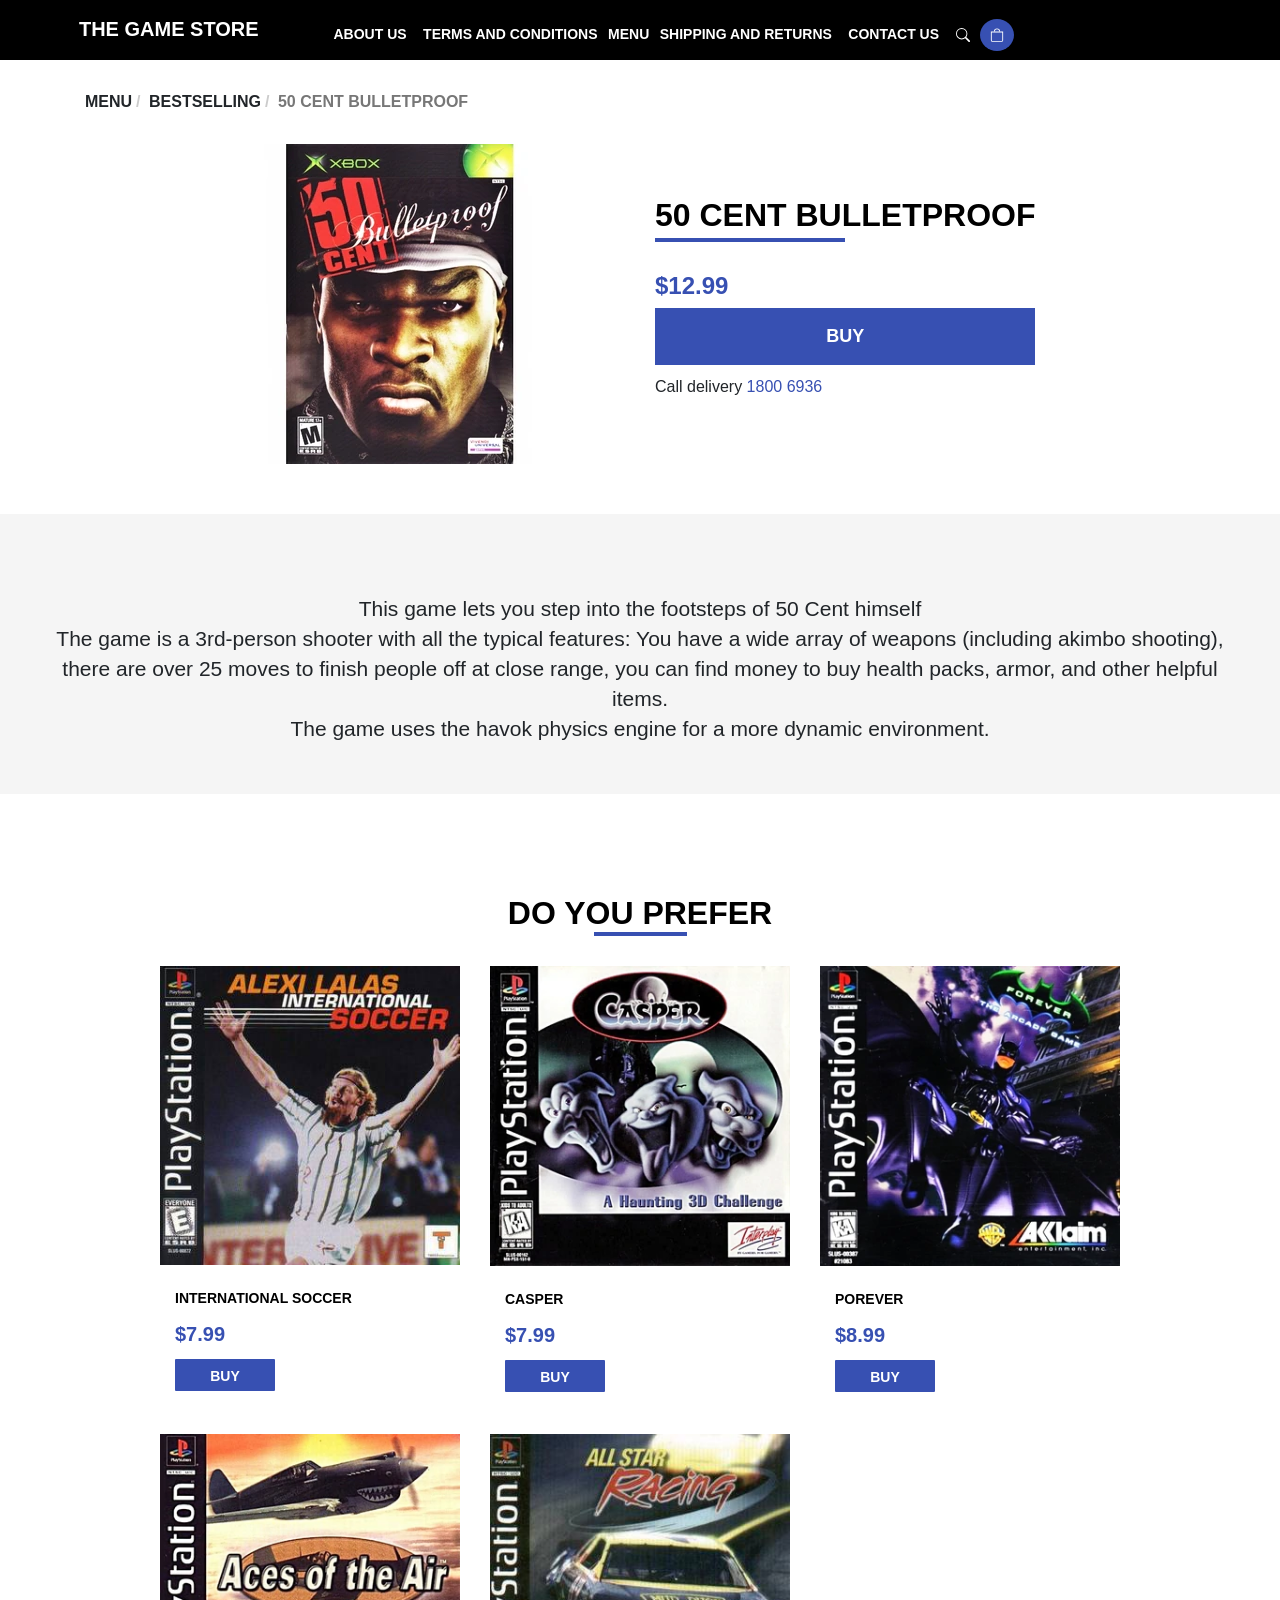
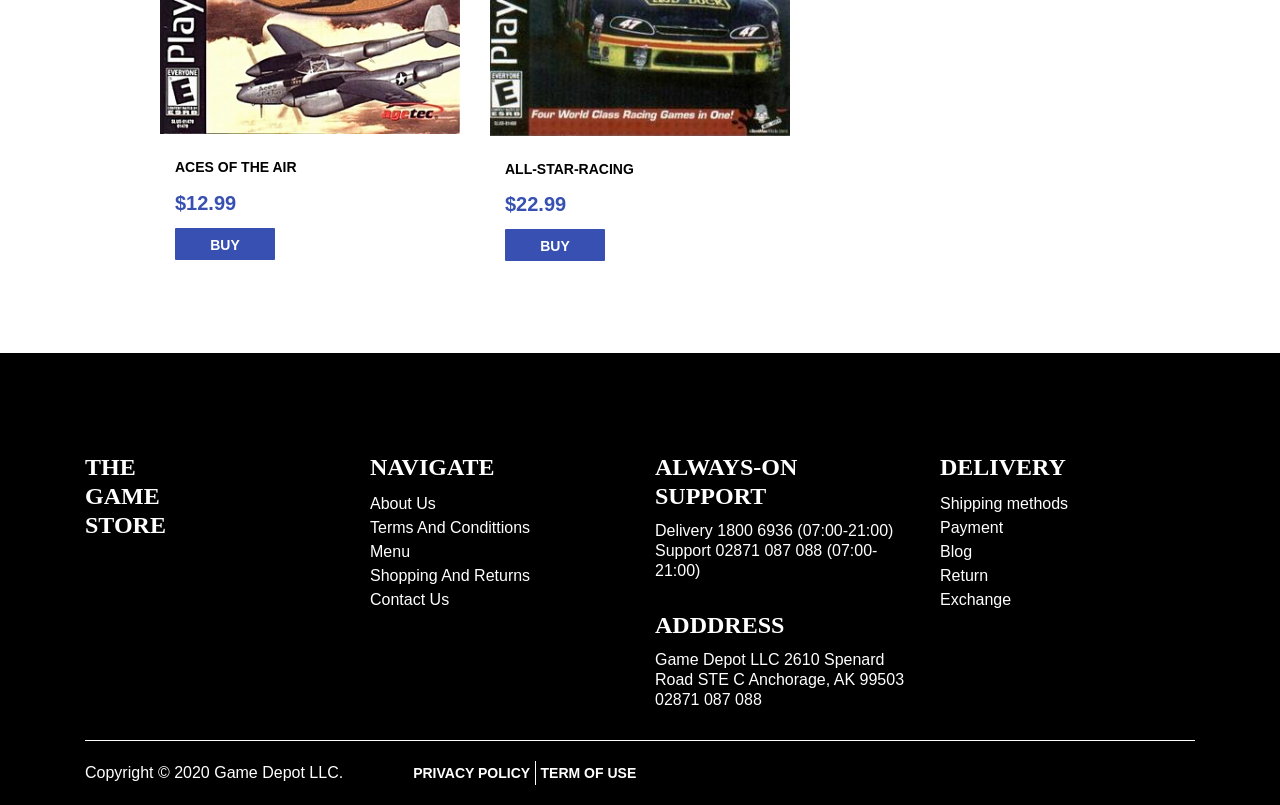
<file: Mon2.html>
<!DOCTYPE html>
<html lang="en">
<head>
    <link rel="shortcut icon" href="image/badgeLogo.jpg" type="image/png">
    <title>50 CENT BULLETPROOF</title>
    <meta charset="UTF-8">
    <meta name="viewport" content="width=device-width, initial-scale=1">
    <link rel="stylesheet" type="text/css" href="css/Mon2.css">
    <link rel="stylesheet" href="https://maxcdn.bootstrapcdn.com/bootstrap/4.4.1/css/bootstrap.min.css">

    <!-- jQuery library -->
    <script src="https://ajax.googleapis.com/ajax/libs/jquery/3.4.1/jquery.min.js"></script>

    <!-- Popper JS -->
    <script src="https://cdnjs.cloudflare.com/ajax/libs/popper.js/1.16.0/umd/popper.min.js"></script>

    <!-- Latest compiled JavaScript -->
    <script src="https://maxcdn.bootstrapcdn.com/bootstrap/4.4.1/js/bootstrap.min.js"></script>

</head>
<body>
    <header>
        <div class="containner">
            <div class="row">
                <div class="col-lg-3 col-sm-12 col-xs-12 ">
                    <div class="logo_wrap">
                        <a href="index.html">THE GAME STORE</a> 
                    </div>
                    <label  for="moble_input" class="visible-xs visible-sm " id="showmenu-mobile">
                        <span></span>
                        <span></span>
                        <span></span>
                    </label> 
                
                </div>

                <input type="checkbox" hidden name="" class="nav_input" id="moble_input" >                    
                <label  for="moble_input" class="overlay"></label> 
                <nav class="nav_moble">
                    <ul class="clearfix">
                        <li>
                            <a href="#">ABOUT US</a>       
                            <ul>                                                                     
                               <li> <a href="#">GAMER APP</a></li>
                               <li> <a href="#">VITUAL TOUR</a></li>       
                               <li> <a href="#">BLOG</a></li>                  
                            </ul>
                        </li>    
                              
                        </li>
                        <li> 
                            <a href="#">TERMS AND CONDITIONS</a>
                            <ul>                          
                             <li> <a href="#">STORE RETURN POLICY</a>  </li>                                               
                             <li><a href="#">TRADE-IN TERMS AND CONDITIONS</a>     </li>                                                        
                             <li><a href="#">E-GIFT CARD TERMS</a> </li>                             
                             <li><a href="#">RSS SYNDICATION</a></li>                             
                         </ul>   
                         </li>
                        <li> 
                            <a href="Menu2.html" class="" style="color:#fff;">MENU</a>
                        </li>
                       
                        <li> 
                            <a href="#" class="">SHIPPING AND RETURNS</a>
                        </li>
                        <li> 
                            <a href="#">CONTACT US</a>
                        </li>
                      
                        <li>
                            <a  href="#" class="">
                                <svg class="bi bi-search" width="1em" height="1em" viewBox="0 0 16 16" fill="currentColor" xmlns="http://www.w3.org/2000/svg">
                                    <path fill-rule="evenodd" d="M10.442 10.442a1 1 0 011.415 0l3.85 3.85a1 1 0 01-1.414 1.415l-3.85-3.85a1 1 0 010-1.415z" clip-rule="evenodd"/>
                                    <path fill-rule="evenodd" d="M6.5 12a5.5 5.5 0 100-11 5.5 5.5 0 000 11zM13 6.5a6.5 6.5 0 11-13 0 6.5 6.5 0 0113 0z" clip-rule="evenodd"/>
                                  </svg>
                            </a>
                        </li>
                        <li> 
                            <a href="Order.html" class="" style="color:#fff;">
                                <span id="soluong_moble"></span>
                                <svg class="bi bi-bag" width="1em" height="1em" viewBox="0 0 16 16" fill="currentColor" xmlns="http://www.w3.org/2000/svg">
                                    <path fill-rule="evenodd" d="M14 5H2v9a1 1 0 001 1h10a1 1 0 001-1V5zM1 4v10a2 2 0 002 2h10a2 2 0 002-2V4H1z" clip-rule="evenodd"/>
                                    <path d="M8 1.5A2.5 2.5 0 005.5 4h-1a3.5 3.5 0 117 0h-1A2.5 2.5 0 008 1.5z"/>
                                  </svg>
                                </a>
                        </li>
                   </ul>
                </nav>
                <div class="col-lg-9 col-sm-8 col-xs-12 header_menu">
                    <ul class="clearfix">
                        <li>
                            <button class="dropbtn">ABOUT US</button>
                            <div class="header-menu-ul-li-content"> 
                                <a href="#">GAMER APP</a>                           
                                <a href="#">VITUAL TOUR</a>  
                                <a href="#">BLOG</a>
                            </div>
                        </li>    
                    
                        <li>
                            <button class="dropbtn">TERMS AND CONDITIONS</button>
                            <div class=" header-menu-ul-li-content">
                                <a href="#">STORE RETURN POLICY</a>                                                 
                                <a href="#">TRADE-IN TERMS AND CONDITIONS</a>                                                             
                                <a href="#">E-GIFT CARD TERMS</a>                              
                               
                            </div>                      
                        </li>
                        <li> 
                            <a href="Menu2.html" class="dropbtn" id="before" style="color:#fff;">MENU</a>
                        </li>
                       
                        <li> 
                            <button class="dropbtn">SHIPPING AND RETURNS</button>
                        </li>
                        <li> 
                            <button class="dropbtn">CONTACT US</button>
                        </li>
                        <li>
                            <button class="dropbtn">
                                <svg class="bi bi-search" width="1em" height="1em" viewBox="0 0 16 16" fill="currentColor" xmlns="http://www.w3.org/2000/svg">
                                    <path fill-rule="evenodd" d="M10.442 10.442a1 1 0 011.415 0l3.85 3.85a1 1 0 01-1.414 1.415l-3.85-3.85a1 1 0 010-1.415z" clip-rule="evenodd"/>
                                    <path fill-rule="evenodd" d="M6.5 12a5.5 5.5 0 100-11 5.5 5.5 0 000 11zM13 6.5a6.5 6.5 0 11-13 0 6.5 6.5 0 0113 0z" clip-rule="evenodd"/>
                                  </svg>
                            </button>
                        </li>
                        <li> 
                            <a href="Order.html" class="" id="giohang">
                                <span id="soluong"></span>
                                <svg class="bi bi-bag" width="1em" height="1em" viewBox="0 0 16 16" fill="currentColor" xmlns="http://www.w3.org/2000/svg">
                                    <path fill-rule="evenodd" d="M14 5H2v9a1 1 0 001 1h10a1 1 0 001-1V5zM1 4v10a2 2 0 002 2h10a2 2 0 002-2V4H1z" clip-rule="evenodd"/>
                                    <path d="M8 1.5A2.5 2.5 0 005.5 4h-1a3.5 3.5 0 117 0h-1A2.5 2.5 0 008 1.5z"/>
                                </svg>
                            </a>
                        </li>
                   </ul>
                        
                </div>
            </div>
        </div>
    </header>
    </header>
    <main>
        <div id="breadcrumb">
            <div class="container">
                <div class="row">
                 <div class="col-md-12">
                     <ol class="breadcrumb breadcrumb-arrow">
                         <li>MENU</li>
                         <li>BESTSELLING</li>
                         <li style="color: #777;">50 CENT BULLETPROOF</li>
                     </ol>
                 </div>
                </div>
             </div>
        </div>
        <div class="product-info">
            <div class=" container">
                <div class="row">
                    <div class="col-lg-12 col-md-12 col-sm-12 col-xs-12">
                        <div class="product_info_wrap flex_wrap display_flex">
                            <div id="img_product">
                                <img class="product_featured_image" src="image/xbox/2.png">
                            </div>
                            <div class="info_product display_flex align-items-center">
                                <div class="info_product_wrap">
                                    <h1 class="info_product_title line_after_heading">50 CENT BULLETPROOF</h1>
                                    <div class="right">
                                        <h3>$12.99</h3>
                                    <a href="#">BUY</a>
                                    <p>
                                        Call delivery     
                                    </p>
                                    <p style=" color: #3750b2; text-decoration: none;">1800 6936</p>
                                    </div>
                                </div>
                            </div>
                        </div>
                    </div>
                </div>
            </div>
        </div>
        <div class="product_description">
            <div class="block_des block_des_1" style="text-align: center;" data-mce-style="text-align: center;">
                <div class="block_container">
                    <p>
                        This game lets you step into the footsteps of 50 Cent himself
                        <br>
                        The game is a 3rd-person shooter with all the typical features: You have a wide array of weapons (including akimbo shooting), there are over 25 moves to finish people off at close range, you can find money to buy health packs, armor, and other helpful items.
                        <br>
                        The game uses the havok physics engine for a more dynamic environment.                       
                    </p>
                </div>
            </div>

        </div>
        <div id="product-related">
            <div class="container_flex">
                <div class="row_flex">
                    <h3 class="related_product_title">
                        DO YOU PREFER 
                    </h3>
                    <div class="list_product_related flex_wrap display_flex menu_lists">
                        <div class="menu_item">
                            <div class="menu_item_image">
                                <img src="image/playstation/1.jpg">
                            </div>
                            <div class="menu_item_info bg_white">
                                <h3>
                                    <a>INTERNATIONAL SOCCER</a>
                                </h3>
                                <div class="price_product_item">$7.99</div>
                                <div class="button">
                                    <a href="Menu2.html" class="text">BUY</a>
                                </div>
                                
                            </div>
                        </div>
                        <div class="menu_item">
                            <div class="menu_item_image">
                                <img src="image/playstation/3.png">
                            </div>
                            <div class="menu_item_info bg_white">
                                <h3>
                                    <a>CASPER</a>
                                </h3>
                                <div class="price_product_item">$7.99</div>
                                <div class="button">
                                    <a href="Menu2.html" class="text">BUY</a>
                                </div>
                            </div>
                        </div>
                        <div class="menu_item">
                            <div class="menu_item_image">
                                <img src="image/playstation/2.png">
                            </div>
                            <div class="menu_item_info bg_white">
                                <h3>
                                    <a>POREVER</a>
                                </h3>
                                <div class="price_product_item">$8.99</div>
                                <div class="button">
                                    <a href="Menu2.html" class="text">BUY</a>
                                </div>
                            </div>
                        </div>
                        <div class="menu_item">
                            <div class="menu_item_image">
                                <img src="image/playstation/aces.jpg">
                            </div>
                            <div class="menu_item_info bg_white">
                                <h3>
                                    <a>ACES OF THE AIR</a>
                                </h3>
                                <div class="price_product_item">$12.99</div>
                                <div class="button">
                                    <a href="Menu2.html" class="text">BUY</a>
                                </div>
                            </div>
                        </div>
                        <div class="menu_item">
                            <div class="menu_item_image">
                                <img src="image/playstation/all-star-racing.jpg">
                            </div>
                            <div class="menu_item_info bg_white">
                                <h3>
                                    <a>ALL-STAR-RACING</a>
                                </h3>
                                <div class="price_product_item">$22.99</div>
                                <div class="button">
                                    <a href="Menu2.html" class="text">BUY</a>
                                </div>
                            </div>
                        </div>
                    </div>
                </div>
            </div>
        </div>
    </main>
    <footer id="">
        <div class="container">
            <div class="row">
                <div class="col-lg-3 col-md-3 col-sm-3 col-xs-6 footer_col">
                    <h3 class=" footer_title">THE <br>GAME<br>STORE </h3>
                </div>
                <div class="col-lg-3 col-md-3 col-sm-3 col-xs-6 footer_col">
                    <h3 class="footer_title">NAVIGATE</h3>
                    <ul class="footer_linklists">
                        <li><a href="#">About Us</a></li>
                        <li><a href="#">Terms And Condittions</a></li>
                        <li><a href="#">Menu</a></li>
                        <li><a href="#">Shopping And Returns</a></li>
                        <li><a href="#">Contact Us</a></li>
                    </ul>
                </div>
                <div class="col-lg-3 col-md-3 col-sm-3 col-xs-6 footer_col">
                    <div class="hotline_footer">
                        <h3 class=" footer_title">ALWAYS-ON SUPPORT</h3>
                            <p>Delivery 1800 6936 (07:00-21:00)</p>
                            <p>Support 02871 087 088 (07:00-21:00)</p>
                    </div>
                    <div class="address_footer">
                        <h3 class=" footer_title">ADDDRESS</h3>
                        <p>Game Depot LLC
                            2610 Spenard Road
                            STE C
                            Anchorage, AK 99503</p>
                        <p>02871 087 088</p>
                        
                    </div>
                </div>
                <div class="col-lg-3 col-md-3 col-sm-3 col-xs-6 footer_col">
                    <h3 class=" footer_title">DELIVERY</h3>
                    <ul  class=" footer_linklists">
                        <li> <a href="#">Shipping methods</a></li>
                        <li><a href="#">Payment</a></li>
                        <li><a href="#">Blog</a></li>
                        <li><a href="#">Return</a></li>
                        <li><a href="#">Exchange</a></li>
                    </ul>
                </div>
                <div class="col-lg-12 col-md-12 col-sm-12 col-xs-12">
                    <div class="copyright_footer display_flex justify-content-spbetween">
                        <div class="copyright_text copyright_col">
                            Copyright © 2020 Game Depot LLC.
                        </div>
                        <div class="copyright_menu copyright_col">
                            <ul>
                                <li>
                                    <a href="#">PRIVACY POLICY</a>
                                </li>
                                <li>
                                    <a href="#">TERM OF USE</a>
                                </li>
                            </ul>
                        </div>
                    </div>
                </div>
            </div>
        </div>
    </footer>
</body>
</html>
</file>
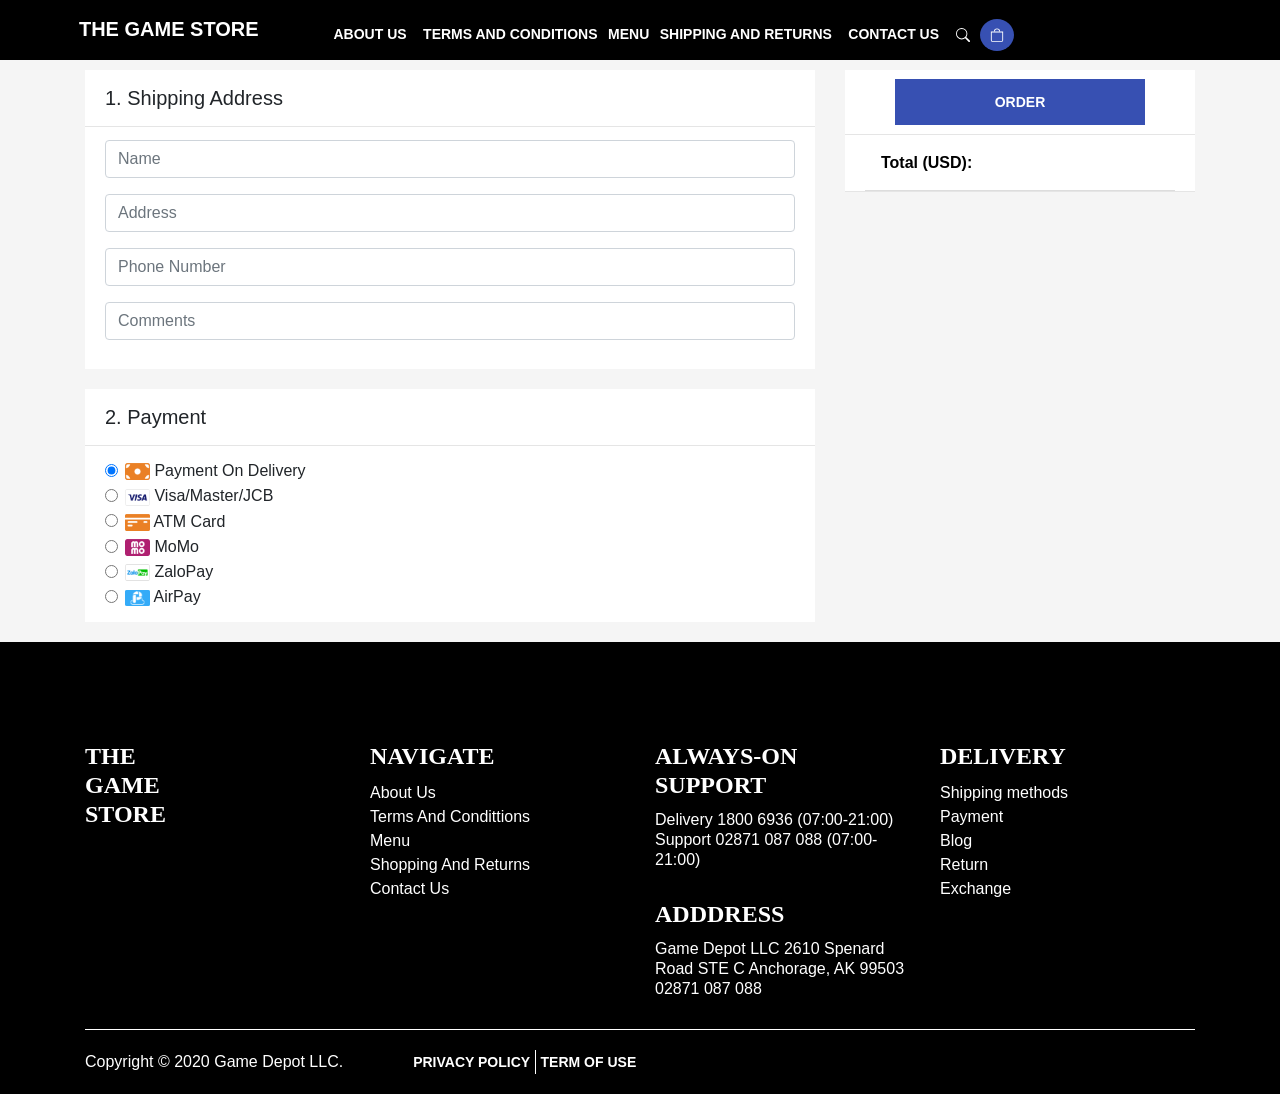
<file: Order.html>
<!DOCTYPE html>
<html lang="en">
<head>
    <link rel="shortcut icon" href="image/badgeLogo.jpg" type="image/png">
    <title>Order</title>
    <meta charset="UTF-8">
    <meta name="viewport" content="width=device-width, initial-scale=1">
    <link rel="stylesheet" type="text/css" href="css/Order.css">
    
    <link rel="stylesheet" href="https://maxcdn.bootstrapcdn.com/bootstrap/4.4.1/css/bootstrap.min.css">

    <!-- jQuery library -->
    <script src="https://ajax.googleapis.com/ajax/libs/jquery/3.4.1/jquery.min.js"></script>

    <!-- Popper JS -->
    <script src="https://cdnjs.cloudflare.com/ajax/libs/popper.js/1.16.0/umd/popper.min.js"></script>

    <!-- Latest compiled JavaScript -->
    <script src="https://maxcdn.bootstrapcdn.com/bootstrap/4.4.1/js/bootstrap.min.js"></script>
    

</head>
<body> 
    <header>
        <div class="containner">
            <div class="row">
                <div class="col-lg-3 col-sm-12 col-xs-12 ">
                    <div class="logo_wrap">
                        <a href="index.html">THE GAME STORE</a> 
                    </div>
                    <label  for="moble_input" class="visible-xs visible-sm " id="showmenu-mobile">
                        <span></span>
                        <span></span>
                        <span></span>
                    </label> 
                
                </div>

                <input type="checkbox" hidden name="" class="nav_input" id="moble_input" >                    
                <label  for="moble_input" class="overlay"></label> 
                <nav class="nav_moble">
                    <ul class="clearfix">
                        <li>
                            <a href="#">ABOUT US</a>       
                            <ul>                                                                     
                               <li> <a href="#">GAMER APP</a></li>
                               <li> <a href="#">VITUAL TOUR</a></li>       
                               <li> <a href="#">BLOG</a></li>                  
                            </ul>
                        </li>    
                              
                        </li>
                        <li> 
                            <a href="#">TERMS AND CONDITIONS</a>
                            <ul>                          
                             <li> <a href="#">STORE RETURN POLICY</a>  </li>                                               
                             <li><a href="#">TRADE-IN TERMS AND CONDITIONS</a>     </li>                                                        
                             <li><a href="#">E-GIFT CARD TERMS</a> </li>                             
                             <li><a href="#">RSS SYNDICATION</a></li>                             
                         </ul>   
                         </li>
                        <li> 
                            <a href="Menu2.html" class="" style="color:#fff;">MENU</a>
                        </li>
                       
                        <li> 
                            <a href="#" class="">SHIPPING AND RETURNS</a>
                        </li>
                        <li> 
                            <a href="#">CONTACT US</a>
                        </li>
                      
                        <li>
                            <a  href="#" class="">
                                <svg class="bi bi-search" width="1em" height="1em" viewBox="0 0 16 16" fill="currentColor" xmlns="http://www.w3.org/2000/svg">
                                    <path fill-rule="evenodd" d="M10.442 10.442a1 1 0 011.415 0l3.85 3.85a1 1 0 01-1.414 1.415l-3.85-3.85a1 1 0 010-1.415z" clip-rule="evenodd"/>
                                    <path fill-rule="evenodd" d="M6.5 12a5.5 5.5 0 100-11 5.5 5.5 0 000 11zM13 6.5a6.5 6.5 0 11-13 0 6.5 6.5 0 0113 0z" clip-rule="evenodd"/>
                                  </svg>
                            </a>
                        </li>
                        <li> 
                            <a href="Order.html" class="" style="color:#fff;">
                                <span id="soluong_moble"></span>
                                <svg class="bi bi-bag" width="1em" height="1em" viewBox="0 0 16 16" fill="currentColor" xmlns="http://www.w3.org/2000/svg">
                                    <path fill-rule="evenodd" d="M14 5H2v9a1 1 0 001 1h10a1 1 0 001-1V5zM1 4v10a2 2 0 002 2h10a2 2 0 002-2V4H1z" clip-rule="evenodd"/>
                                    <path d="M8 1.5A2.5 2.5 0 005.5 4h-1a3.5 3.5 0 117 0h-1A2.5 2.5 0 008 1.5z"/>
                                  </svg>
                                </a>
                        </li>
                   </ul>
                </nav>
                <div class="col-lg-9 col-sm-8 col-xs-12 header_menu">
                    <ul class="clearfix">
                        <li>
                            <button class="dropbtn">ABOUT US</button>
                            <div class="header-menu-ul-li-content"> 
                                <a href="#">GAMER APP</a>                           
                                <a href="#">VITUAL TOUR</a>  
                                <a href="#">BLOG</a>
                            </div>
                        </li>    
                    
                        <li>
                            <button class="dropbtn">TERMS AND CONDITIONS</button>
                            <div class=" header-menu-ul-li-content">
                                <a href="#">STORE RETURN POLICY</a>                                                 
                                <a href="#">TRADE-IN TERMS AND CONDITIONS</a>                                                             
                                <a href="#">E-GIFT CARD TERMS</a>                              
                               
                            </div>                      
                        </li>
                        <li> 
                            <a href="Menu2.html" class="dropbtn" id="before" style="color:#fff;">MENU</a>
                        </li>
                       
                        <li> 
                            <button class="dropbtn">SHIPPING AND RETURNS</button>
                        </li>
                        <li> 
                            <button class="dropbtn">CONTACT US</button>
                        </li>
                        <li>
                            <button class="dropbtn">
                                <svg class="bi bi-search" width="1em" height="1em" viewBox="0 0 16 16" fill="currentColor" xmlns="http://www.w3.org/2000/svg">
                                    <path fill-rule="evenodd" d="M10.442 10.442a1 1 0 011.415 0l3.85 3.85a1 1 0 01-1.414 1.415l-3.85-3.85a1 1 0 010-1.415z" clip-rule="evenodd"/>
                                    <path fill-rule="evenodd" d="M6.5 12a5.5 5.5 0 100-11 5.5 5.5 0 000 11zM13 6.5a6.5 6.5 0 11-13 0 6.5 6.5 0 0113 0z" clip-rule="evenodd"/>
                                  </svg>
                            </button>
                        </li>
                        <li> 
                            <a href="Order.html" class="" id="giohang">
                                <span id="soluong"></span>
                                <svg class="bi bi-bag" width="1em" height="1em" viewBox="0 0 16 16" fill="currentColor" xmlns="http://www.w3.org/2000/svg">
                                    <path fill-rule="evenodd" d="M14 5H2v9a1 1 0 001 1h10a1 1 0 001-1V5zM1 4v10a2 2 0 002 2h10a2 2 0 002-2V4H1z" clip-rule="evenodd"/>
                                    <path d="M8 1.5A2.5 2.5 0 005.5 4h-1a3.5 3.5 0 117 0h-1A2.5 2.5 0 008 1.5z"/>
                                </svg>
                            </a>
                        </li>
                   </ul>
                        
                </div>
            </div>
        </div>
    </header>
   
    <main>         
        <div class="container">
            <div class="row">
                <div class="col-lg-8 col-md-12 col-sm-12 col-xs-12">
                    <div class="xacnhan-herder">
                        <p>1. Shipping Address</p>
                    </div>
                    <div class="xacnhan">
                        <form>
                            <div class="form-group">
                              <input type="text" class="form-control" id="formGroupExampleInput"  placeholder="Name">
                            </div>
                            <div class="form-group">
                              <input type="text" class="form-control" id="formGroupExampleInput2" placeholder="Address">
                            </div>
                            <div class="form-group">
                              <input type="text" class="form-control" id="formGroupExampleInput3" placeholder="Phone Number">
                            </div>
                            <div class="form-group">
                              <input type="text" class="form-control" id="formGroupExampleInput4" placeholder="Comments">
                            </div>
                          </form>
                    </div>
                    <div class="xacnhan-herder">
                        <p>2. Payment
                        </p>
                    </div>
                    <div class="xacnhan">
                        <div class="form-check">
                            <input class="form-check-input" type="radio" name="exampleRadios" id="exampleRadios1" value="option1" checked>
                            <label class="form-check-label" for="exampleRadios1">
                                <img  src="image/cash.png" width="25px"> 
                                Payment On Delivery
                            </label>
                          </div>
                          <div class="form-check">
                            <input class="form-check-input" type="radio" name="exampleRadios" id="exampleRadios2" value="option2">
                            <label class="form-check-label" for="exampleRadios2">
                                <img  src="image/visa.png" width="25px"> 
                                Visa/Master/JCB
                            </label>
                          </div>
                          <div class="form-check">
                            <input class="form-check-input" type="radio" name="exampleRadios" id="exampleRadios3" value="option3">
                            <label class="form-check-label" for="exampleRadios3">
                                <img  src="image/atm.png" width="25px"> 
                                ATM Card
                            </label>
                          </div>
                          <div class="form-check">
                            <input class="form-check-input" type="radio" name="exampleRadios" id="exampleRadios4" value="option4">
                            <label class="form-check-label" for="exampleRadios4">
                                <img  src="image/momo.png" width="25px"> 
                              MoMo
                            </label>
                          </div>
                          <div class="form-check">
                            <input class="form-check-input" type="radio" name="exampleRadios" id="exampleRadios5" value="option5">
                            <label class="form-check-label" for="exampleRadios5">
                                <img  src="image/zalo.png" width="25px"> 
                              ZaloPay
                            </label>
                          </div>
                          <div class="form-check">
                            <input class="form-check-input" type="radio" name="exampleRadios" id="exampleRadios6" value="option6">
                            <label class="form-check-label" for="exampleRadios6">
                              <img  src="image/airpay.png" width="25px">  
                              AirPay
                            </label>
                          </div>
                    </div>
                </div>
                
                <div class="col-lg-4 col-md-12 col-sm-12 col-xs-12">
                    <div class="dathang">
                      <a id="button-clear"> ORDER </a>
                    </div>
                    <div class="thanhtoan" >
                        <table  id="ul-products">
                            <thead>
                                <tr class="bang">                                
                                </tr>
                            </thead>
                            <tbody>
                            </tbody>                          
    <!-- <div class="div_modal"></div> -->
                            <thead>
                                <tr>
                                    <td colspan="2" class="tenmon">Total (USD):</span>
                                    <td class="giatongcong"><span id="price_total" ></span></td>       
                                </tr>
                            </thead>
                        </table>                     
                    </div>
                 
                </div>
            </div>
        </div>
        
    </main>     
    <footer id="">
        <div class="container">
            <div class="row">
                <div class="col-lg-3 col-md-3 col-sm-3 col-xs-6 footer_col">
                    <h3 class=" footer_title">THE <br>GAME<br>STORE </h3>
                </div>
                <div class="col-lg-3 col-md-3 col-sm-3 col-xs-6 footer_col">
                    <h3 class="footer_title">NAVIGATE</h3>
                    <ul class="footer_linklists">
                        <li><a href="#">About Us</a></li>
                        <li><a href="#">Terms And Condittions</a></li>
                        <li><a href="#">Menu</a></li>
                        <li><a href="#">Shopping And Returns</a></li>
                        <li><a href="#">Contact Us</a></li>
                    </ul>
                </div>
                <div class="col-lg-3 col-md-3 col-sm-3 col-xs-6 footer_col">
                    <div class="hotline_footer">
                        <h3 class=" footer_title">ALWAYS-ON SUPPORT</h3>
                            <p>Delivery 1800 6936 (07:00-21:00)</p>
                            <p>Support 02871 087 088 (07:00-21:00)</p>
                    </div>
                    <div class="address_footer">
                        <h3 class=" footer_title">ADDDRESS</h3>
                        <p>Game Depot LLC
                            2610 Spenard Road
                            STE C
                            Anchorage, AK 99503</p>
                        <p>02871 087 088</p>
                        
                    </div>
                </div>
                <div class="col-lg-3 col-md-3 col-sm-3 col-xs-6 footer_col">
                    <h3 class=" footer_title">DELIVERY</h3>
                    <ul  class=" footer_linklists">
                        <li> <a href="#">Shipping methods</a></li>
                        <li><a href="#">Payment</a></li>
                        <li><a href="#">Blog</a></li>
                        <li><a href="#">Return</a></li>
                        <li><a href="#">Exchange</a></li>
                    </ul>
                </div>
                <div class="col-lg-12 col-md-12 col-sm-12 col-xs-12">
                    <div class="copyright_footer display_flex justify-content-spbetween">
                        <div class="copyright_text copyright_col">
                            Copyright © 2020 Game Depot LLC.
                        </div>
                        <div class="copyright_menu copyright_col">
                            <ul>
                                <li>
                                    <a href="#">PRIVACY POLICY</a>
                                </li>
                                <li>
                                    <a href="#">TERM OF USE</a>
                                </li>
                            </ul>
                        </div>
                    </div>
                </div>
            </div>
        </div>
    </footer>          
<!-- <div class="div_modal">
    <input type="checkbox" hidden name="" class="nav_modal_input" id="modal_input"> 
    <div class="modal_overlay"></div>
    <label  for="modal_input" class="modal_overlay"></label>
    <div class="modal_body">
        <div class="modal_header">
            <img  class="img_modal" src="image/tra_cam_vang.png"> 
            <span>
                <p>Trà Cam Vàng</p>
                <p>Nhỏ</p>
            </span>
        </div>
        <div class="modal_main">
            <div>
                <p> Loại</p>
            </div>
            <hr>
            <p>Size</p>
            <div class="form-check" style="float:left">
                <input class="form-check-input" type="radio" name="exampleRadios" id="exampleRadios1" value="option1" checked>
                <label class="form-check-label" for="exampleRadios1">
                  Nhỏ
                </label>
              </div>
              <div class="form-check" style="margin-left: 100px;">
                <input class="form-check-input" type="radio" name="exampleRadios" id="exampleRadios2" value="option2">
                <label class="form-check-label" for="exampleRadios2">
                    Vừa (+5.000 ₫)
                </label>
              </div>
            <hr>
            <p>Topping -</p>
            <div class="form-check">
                <input class="form-check-input" type="checkbox" value="" id="defaultCheck1">
                <label class="form-check-label" for="defaultCheck1">
                    Trân châu trắng (+10.000 ₫)
                </label>
            </div>
            <hr>
            <div class="form-group">
               
                <input type="text" class="form-control" id="formGroupExampleInput" placeholder="Thêm ghi chú món này">
            </div>
        </div>
        <div class="footer_modal">
            <a href="#" class="minus" >
                <svg class="bi bi-dash-circle" width="2em" height="2em" viewBox="0 0 16 16"             fill="currentColor" xmlns="http://www.w3.org/2000/svg">
                    <path fill-rule="evenodd" d="M8 15A7 7 0 108 1a7 7 0 000 14zm0 1A8 8 0 108 0a8 8 0 000 16z" clip-rule="evenodd"/>
                    <path fill-rule="evenodd" d="M3.5 8a.5.5 0 01.5-.5h8a.5.5 0 010 1H4a.5.5 0 01-.5-.5z" clip-rule="evenodd"/>
                  </svg>
           
                </a>
                <p style="float: left; font-size: 22px; padding-left: 30px;"> 1 </p>
                
            <a href="#" class="plus"> 
                <svg class="bi bi-plus-circle" width="2em" height="2em" viewBox="0 0 16 16" fill="currentColor" xmlns="http://www.w3.org/2000/svg">
                    <path fill-rule="evenodd" d="M8 3.5a.5.5 0 01.5.5v4a.5.5 0 01-.5.5H4a.5.5 0 010-1h3.5V4a.5.5 0 01.5-.5z" clip-rule="evenodd"/>
                    <path fill-rule="evenodd" d="M7.5 8a.5.5 0 01.5-.5h4a.5.5 0 010 1H8.5V12a.5.5 0 01-1 0V8z" clip-rule="evenodd"/>
                    <path fill-rule="evenodd" d="M8 15A7 7 0 108 1a7 7 0 000 14zm0 1A8 8 0 108 0a8 8 0 000 16z" clip-rule="evenodd"/>
                  </svg>
            </a>
            <button href="#" class="modal_tien">
                67.000 ₫
            </button>
        </div>
    </div>
</div> -->
</body>
<script src="Order.js"></script>
</html>
</file>
<file: css/Trang_chu2.css>
*{box-sizing: border-box;
}
body{
    background: #f5f5f5;
    margin: 0;
    padding: 0;
    font-family: 'Lato', sans-serif;
    line-height: 1.42857143;
}
header {
    background: #000000;
   
    position: fixed;
    top: 0;
    left: 0;
    z-index: 999;
    height: 60px;
    width: 100%;
}
.container {
    margin-right: auto;
    margin-left: auto;
    padding-left: 10px;
    padding-right: 10px;
}
.row {
    margin-left: -15px;
    margin-right: -15px;
}
.logo_wrap{
    text-align: center;
    width: calc(100% - 0px);
   margin: 0 20px;
    
}
.logo_wrap a{
    display: block;
    color: #fff;
    font-size: 20px;
    padding-top: 14px;
    font-weight: 700;
    
}
.logo_wrap a:hover{
    color: #fff;
    text-decoration: none;
}
@media (max-width: 991px){
    #showmenu-mobile{
    position: absolute;
    left: 200;
    top: 10px;
    color: #fff;
    width: 40px;
    height: 40px;
    padding: 10px;
    }
    #showmenu-mobile span {
    background: #fff;
    height: 2px;
    width: 100%;
    display: block;
    margin-bottom: 5px;
    }
    .header_menu{
        display: none;
        left: -2280px;
    }
}
.nav_moble{
    position: fixed;
    background-color: #000000;
    background-image: initial;
    height: 100%;
    z-index: 10;
    width: 250px;
    color: #fff;
    top: 0;
    left: 0px;
    opacity: 1;
    overflow-x: hidden;
    overflow-y: scroll;
    transform: translateX(-100%);
    transition: transform linear 0.35s;
}
.overlay{
    position: fixed;
    top:0;
    left: 0;
    bottom: 0;
    right: 0;
    background-color: rgba(0,0,0,0.3);
    display: none;
    
}
.nav_input:checked ~ .overlay{
    display: block;
}
.nav_input:checked ~ .nav_moble{
    transform: translateX(0%);
}
.nav_moble ul{
    padding: 0;
    margin: 0;
}
.nav_moble ul li{
    display: block;
    text-align: left;
    float: none;
    padding: 10px;
}
.nav_moble ul li a{
    display: block;
    color: #fff;
    font-size: 14px;
    line-height: 20px;
    font-weight: 700;
    text-decoration: none;
}
.nav_moble ul ul li{
    padding: 12px 10px;
    float: none;
}
.nav_moble ul ul li a{
    color: #fff;
}

.header_menu{
   
    float: left;
    
    padding: 0px;
    margin: 0px;
    color: white;
    font-weight: 300;
    line-height: 1.42857143;
    display: block;
}
.header_menu ul{
    padding: 0;
    margin: 0;
    list-style: none;
}
.dropbtn{
    background-color:#000;
    color: white;
    font-weight: 700;
    padding-top:2px;
    font-size: 14px;
    border: none;
    cursor: pointer;
    display: block;
}
.header_menu ul li {
    display: inline-block;
    padding:19px 0px 0px;
    position: relative;
    background-color: transparent;
    vertical-align: baseline;
}
.header_menu ul li a {
    display: inline-block;
    color: #000;
    font-size: 14px;
    line-height: 22px;
    font-weight: 700;
    text-decoration: none;
    background-color: transparent;
}
.header-menu-ul-li-content {
    display: none;
    position:absolute;
    background-color: #fff;
    width: 320px;
    text-align: left;
    height: auto;
    box-shadow:black;
    z-index: 99;
    color: #000000;
}
.header-menu-ul-li-content a {
    color: black;
    padding: 10px;
    text-decoration: none;
    display: block;
    font-weight: 700;
}
.header-menu-ul-li-content a:hover {border-bottom: 4px solid #3750b2;}

.header_menu ul li:hover .header-menu-ul-li-content {
    display: block;
}
.header_menu ul li:hover .dropbtn {
    border-bottom: 4px solid #3750b2;
    padding-bottom: 15px;
}

main {
    margin-top: 60px;
    background: #f5f5f5;
}
.slide{
    margin-top: 60px;
    margin-bottom: 50px;
}
.slide img{
    background-position: center center;
    height: 550px;
    width: 100%;
}
.bar{
    background: #fff;
    position: sticky;
    left: 0;
    top:100px;
    margin-bottom: 40px;
}

#bar a{
    padding: 12px 20px;
    font-size: 12px;
    font-weight: 700;
    background: #fff;
    border: #fff;
}
#bar a:active{
    color: #3750b2;
}
.menuhome{
    float: left;
    font-weight: 700;
    position: relative;
    margin-bottom: 30px;
    margin-top: 0;
    color: #3750b2;
}
.menuhome::after{
    content: '';
    height: 4px;
    background: #191919;
    width: 50%;
    display: block;
}
.outer{
    float: right;
    margin-top: 15px;
}
.xemthem {
    border: 2px solid #000;
    border-radius: 1px;
    width: 240px;
    height: 36px;
    display: block;
    text-align: center;
    background: linear-gradient(to right,#fff 50%, #000 50%);
    background-size: 200% 100%;
    background-position: right bottom;
    transition: all .5s ease-out;
}
.xemthem:hover {
    background-position: left bottom;
}
  
.xemthem .text {
    text-align: center;
    font-size: 16px;
    font-weight: 700;
    line-height: 30px; 
    color: #fff;
    transition: all .6s ease-out;
    display: block;
    text-decoration: none;
}
.xemthem .text:hover {
    color: #000;  
}
.display_flex {
    display: flex;
}
.flex_wrap {
    flex-wrap: wrap;
}
.menu_lists {
    margin-left: -15px;
    margin-right: -15px;
}
.menu_item {
    background: #fff;
    flex: 0 0 calc(33.333% - 30px);
    margin: 0 15px 30px;
    min-height: 145px;
    overflow: hidden;
}
@media (max-width: 991px){
    .menu_item {
        flex: 0 0 calc(50% - 30px);
    }
}
.menu_item .menu_item_image {
    position: relative;
}
.menu_item .menu_item_image img {
    width: 100%;
}
.menu_item .menu_item_info.bg_white {
    background: #fff;
    padding: 12px 15px;
    position: relative;
    z-index: 1;
    padding-bottom: 50px;
}
.menu_item_info.bg_white h3 a{
    font-size: 14px;
    font-weight: 700;
    text-decoration: none;
    color: black;
}
.menu_item_info.bg_white h3 a:hover{
    color: #3750b2;
}
.menu_item .price_product_item {
    font-size: 20px;
    font-weight: 700;
    color: #3750b2;
    margin-bottom: 10px;
}
@media (max-width: 479px){
    .unber{
        margin-top: 5px;
    }
}
.button {
    border: 2px solid #3750b2;
    border-radius: 1px;
    width: 100px;
    height: 36px;   
    float: left;
    display: block;
    background: linear-gradient(to right,#fff 50%, #3750b2 50%);
    background-size: 200% 100%;
    background-position: right bottom;
    transition: all .5s ease-out;
    margin-right: 15px;
}
  
.button:hover {
    background-position: left bottom;
}
  
.text {
    text-align: center;
    font-size: 14px;
    font-weight: 700;
    line-height: 30px; 
    color: #fff;
    transition: all .6s ease-out;
    display: block;
    text-decoration: none;
}
  
.text:hover {
    color: #3750b2;  
    text-decoration: none;
}
.unber{
    float: left;
    
}
.timhieu {
    border: 2px solid #3750b2;
    border-radius: 1px;
    width: 120px;
    height: 36px;
    display: block;
    background: linear-gradient(to right,#3750b2 50%, #fff 50%);
    background-size: 200% 100%;
    background-position: right bottom;
    transition: all .5s ease-out;
}
  
.timhieu:hover {
    background-position: left bottom;
    text-decoration: none;
}
  
.timhieu .text {
    text-align: center;
    font-size: 14px;
    font-weight: 700;
    line-height: 30px; 
    color: #3750b2;
    transition: all .6s ease-out;
    display: block;
    text-decoration: none;
}
  
.timhieu .text:hover {
    color: #fff;  
}
.blog_home {
    background: url(/image/blog.png) no-repeat left top, #191919;
    padding: 80px 0 20px;
}
.bloghome{

    float: left;
    font-weight: 700;
    position: relative;
    margin-bottom: 30px;
    margin-top: 0;
    color: #3750b2;
}
.bloghome::after{
    content: '';
    height: 4px;
    background: #fff;
    width: 50%;
    display: block;
}

.xemthemblog {
    border: 2px solid #fff;
    border-radius: 1px;
    width: 100px;
    height: 32px;
    float: right;
    display: block;
    text-align: center;
    background: linear-gradient(to right,#000 50%, #fff 50%);
    background-size: 200% 100%;
    background-position: right bottom;
    transition: all .5s ease-out;
    text-decoration: none;
}
.xemthemblog:hover {
    background-position: left bottom;
}
  
.xemthemblog .text {
    text-align: center;
    font-size: 14px;
    font-weight: 700;
    line-height: 30px; 
    color: #3750b2;
    transition: all .6s ease-out;
    display: block;
    text-decoration: none;
}
.xemthemblog .text:hover {
    color: #3750b2;  
    text-decoration: none;
}
.info_cuahang{
    padding-left: 30px;
    padding-right: 30px;
    padding-top: 50px;
    color: #fff;
    flex: 0 0 50%;
    flex-direction: column;
    background-color: #3750b2;
    
    display: block;
   width: 100%;
   justify-content: center;
}
.info_cuahang h3{
    font-size: 24px;
    margin-bottom: 15px;
    line-height: 24px;
    font-weight: 700;
}
.info_cuahang p{
    font-size: 16px;
    margin-bottom: 0;
    line-height: 24px;
}
.img_cuahang{
  
    flex: 0 0 50%;
    display: block;
    flex-direction: column;
    width: 100%;
}
.img_cuahang img{
    border: none;
    max-width: 100%;
    height: auto;
}
@media (max-width: 991px){
    .info_cuahang .img_cuahang {
    flex: 1 1 100%;
    }
}
.atthecoffee{
    max-width: 55%;
    clear: left;
    margin-bottom: 30px;
    text-align: justify;
}
.atthecoffee span{
    color: #3750b2;
    font-size: 14px;
}
.atthecoffee_img{
    width: 100%;
    margin: auto; 
}
footer {
    background: #000000;
    padding-top: 100px;
    padding-bottom: 20px;
}
.footer_title {
    font-size: 24px;
    font-weight: 700;
    color: #fff;
    margin-top: 0;
    font-family: 'BebasNeue','Lato', "Times New Roman", serif;
    margin-bottom: 10px;
    text-shadow: 0 0 0px black;
    
}
.footer_linklists {
    padding: 0;
    margin: 0;
   list-style: none;

}
.footer_linklists li a {
    color: #fff;
    line-height: 20px;
    text-decoration: none;
}
.address_footer {
    margin-top: 30px;
}
.hotline_footer p, .address_footer p {
    color: #fff;
    line-height: 20px;
    margin: 0;
}
.copyright_footer {
    border-top: 1px solid #fff;
    margin-top: 30px;
    padding: 20px 0 0;
}
.copyright_footer .copyright_col {
    color: #fff;    
}
.copyright_menu ul {
    padding: 0;
    margin: 0;
}
.copyright_menu ul li {
    display: inline-block;
    border-right: 1px solid #fff;
    padding-right: 5px;
}
.copyright_menu ul li:last-child {
    border-right: 0;
}
.copyright_menu ul li a {
    color: #fff;
    font-size: 14px;
    font-weight: 700;
}
.copyright_menu ul li a:hover{
    text-decoration: none;
}
@media (max-width: 767px){
    .copyright_footer {
        display: block;
        text-align: center;
    }
    .copyright_footer .copyright_col {
        margin-bottom: 15px;
    }
}
@media (max-width: 1286px){
    .copyright_footer .copyright_menu{
        margin-left: 70px;
    }
}
#giohang {
    background-color: #3750b2;
    padding: 4px 10px;   
    padding-bottom: 6px;  
    border-radius: 100%;
    color: #fff;
</file>
<file: css/Menu2.css>
*{box-sizing: border-box;
}
body{
    background: #f5f5f5;
    margin: 0;
    padding: 0;
    font-family: 'Lato', sans-serif;
    line-height: 1.42857143;
}
header {
    background: #000000;
   
    position: fixed;
    top: 0;
    left: 0;
    z-index: 999;
    height: 60px;
    width: 100%;
}
.container {
    margin-right: auto;
    margin-left: auto;
    padding-left: 10px;
    padding-right: 10px;
}
.row {
    margin-left: -15px;
    margin-right: -15px;
}
.logo_wrap{
    text-align: center;
    width: calc(100% - 0px);
   margin: 0 20px;
    
}
.logo_wrap a{
    display: block;
    color: #fff;
    font-size: 20px;
    padding-top: 14px;
    font-weight: 700;
    
}
.logo_wrap a:hover{
    color: #fff;
    text-decoration: none;
}
@media (max-width: 991px){
    #showmenu-mobile{
    position: absolute;
    left: 200;
    top: 10px;
    color: #fff;
    width: 40px;
    height: 40px;
    padding: 10px;
    }
    #showmenu-mobile span {
    background: #fff;
    height: 2px;
    width: 100%;
    display: block;
    margin-bottom: 5px;
    }
    .header_menu{
        display: none;
        left: -2280px;
    }
}
.nav_moble{
    position: fixed;
    background-color: #000000;
    background-image: initial;
    height: 100%;
    z-index: 10;
    width: 250px;
    color: #fff;
    top: 0;
    left: 0px;
    opacity: 1;
    overflow-x: hidden;
    overflow-y: scroll;
    transform: translateX(-100%);
    transition: transform linear 0.35s;
}
.overlay{
    position: fixed;
    top:0;
    left: 0;
    bottom: 0;
    right: 0;
    background-color: rgba(0,0,0,0.3);
    display: none;
    
}
.nav_input:checked ~ .overlay{
    display: block;
}
.nav_input:checked ~ .nav_moble{
    transform: translateX(0%);
}
.nav_moble ul{
    padding: 0;
    margin: 0;
}
.nav_moble ul li{
    display: block;
    text-align: left;
    float: none;
    padding: 10px;
}
.nav_moble ul li a{
    display: block;
    color: #fff;
    font-size: 14px;
    line-height: 20px;
    font-weight: 700;
    text-decoration: none;
}
.nav_moble ul ul li{
    padding: 12px 10px;
    float: none;
}
.nav_moble ul ul li a{
    color: #fff;
}

.header_menu{
   
    float: left;
    
    padding: 0px;
    margin: 0px;
    color: white;
    font-weight: 300;
    line-height: 1.42857143;
    display: block;
}
.header_menu ul{
    padding: 0;
    margin: 0;
    list-style: none;
}
.dropbtn{
    background-color:#000;
    color: white;
    font-weight: 700;
    padding-top:2px;
    font-size: 14px;
    border: none;
    cursor: pointer;
    display: block;
}
.header_menu ul li {
    display: inline-block;
    padding:19px 0px 0px;
    position: relative;
    background-color: transparent;
    vertical-align: baseline;
}
.header_menu ul li a {
    display: inline-block;
    color: #000;
    font-size: 14px;
    line-height: 22px;
    font-weight: 700;
    text-decoration: none;
    background-color: transparent;
}
.header-menu-ul-li-content {
    display: none;
    position:absolute;
    background-color: #fff;
    width: 320px;
    text-align: left;
    height: auto;
    box-shadow:black;
    z-index: 99;
    color: #000000;
}
.header-menu-ul-li-content a {
    color: black;
    padding: 10px;
    text-decoration: none;
    display: block;
    font-weight: 700;
}
.header-menu-ul-li-content a:hover {border-bottom: 4px solid #3750b2;}

.header_menu ul li:hover .header-menu-ul-li-content {
    display: block;
}
.header_menu ul li:hover .dropbtn {
    border-bottom: 4px solid #3750b2;
    padding-bottom: 15px;
}
#before {
    border-bottom: 4px solid #3750b2;
    padding-bottom: 13px;
}
main {
    margin-top: 60px;
    background: #f5f5f5;
}
.slide{
    margin-top: 30px;
    margin-bottom: 50px;
}
.slide img{
    background-position: center center;
    height: 500px;
    width: 100%;
}
.bar{
    background: #fff;
    position: sticky;
    left: 0;
    top:100px;
    margin-bottom: 40px;
}

#bar a{
    padding: 12px 20px;
    font-size: 12px;
    font-weight: 700;
    background: #fff;
    border: #fff;
}
#bar a:active{
    color: #3750b2;
}
.menuhome{
    display: inline-block;
    font-weight: 700;
    position: relative;
    margin-bottom: 30px;
    margin-top: 0;
    color: #000;
}
.menuhome::after{
    content: '';
    height: 4px;
    background: #3750b2;
    width: 50%;
    display: block;
}
.display_flex {
    display: flex;
}
.flex_wrap {
    flex-wrap: wrap;
}
.menu_lists {
    margin-left: -15px;
    margin-right: -15px;
}
.menu_item {
    background: #fff;
    flex: 0 0 calc(33.333% - 30px);
    margin: 0 15px 30px;
    min-height: 145px;
    overflow: hidden;
}
@media (max-width: 991px){
    .menu_item {
        flex: 0 0 calc(50% - 30px);
    }
}
.menu_item .menu_item_image {
    position: relative;
}
.menu_item .menu_item_image img {
    width: 100%;
}
.menu_item .menu_item_info.bg_white {
    background: #fff;
    padding: 12px 15px;
    position: relative;
    z-index: 1;
}
.menu_item_info.bg_white h3 {
    /* height: 65px; */
    max-height: 65px;
    -webkit-line-clamp: 2;
    -webkit-box-orient: vertical;
    overflow: hidden;
    text-overflow: ellipsis;
    display: -webkit-box;
}
.menu_item_info.bg_white h3 a{
    font-size: 14px;
    font-weight: 700;
    text-decoration: none;
    color: black;
    text-transform: uppercase;
}
.menu_item_info.bg_white h3 a:hover{
    color: #3750b2;
}
.menu_item .price_product_item {
    font-size: 20px;
    font-weight: 700;
    color: #3750b2;
    margin-bottom: 10px;
}
  .button {
    border: 2px solid #3750b2;
    border-radius: 1px;
    width: 100px;
    height: 36px;
    display: block;
  
    background: linear-gradient(to right,#fff 50%, #3750b2 50%);
    background-size: 200% 100%;
    background-position: right bottom;
    transition: all .5s ease-out;
  }
  
  .button:hover {
    background-position: left bottom;
  }
  
  .text {
    text-align: center;
    font-size: 14px;
    font-weight: 700;
    line-height: 30px; 
    color: #fff;
    transition: all .6s ease-out;
    display: block;
  }
  
  .text:hover {
    color: #3750b2;  
    text-decoration: none;
  }
footer {
    background: #000000;
    padding-top: 100px;
    padding-bottom: 20px;
}
.footer_title {
    font-size: 24px;
    font-weight: 700;
    color: #fff;
    margin-top: 0;
    font-family: 'BebasNeue','Lato', "Times New Roman", serif;
    margin-bottom: 10px;
    text-shadow: 0 0 0px black;
    
}
.footer_linklists {
    padding: 0;
    margin: 0;
   list-style: none;

}
.footer_linklists li a {
    color: #fff;
    line-height: 20px;
    text-decoration: none;
}
.address_footer {
    margin-top: 30px;
}
.hotline_footer p, .address_footer p {
    color: #fff;
    line-height: 20px;
    margin: 0;
}
.copyright_footer {
    border-top: 1px solid #fff;
    margin-top: 30px;
    padding: 20px 0 0;
}
.copyright_footer .copyright_col {
    color: #fff;    
}
.copyright_menu ul {
    padding: 0;
    margin: 0;
}
.copyright_menu ul li {
    display: inline-block;
    border-right: 1px solid #fff;
    padding-right: 5px;
}
.copyright_menu ul li:last-child {
    border-right: 0;
}
.copyright_menu ul li a {
    color: #fff;
    font-size: 14px;
    font-weight: 700;
}
.copyright_menu ul li a:hover{
    text-decoration: none;
}
@media (max-width: 767px){
    .copyright_footer {
        display: block;
        text-align: center;
    }
    .copyright_footer .copyright_col {
        margin-bottom: 15px;
    }
}
@media (max-width: 1286px){
    .copyright_footer .copyright_menu{
        margin-left: 70px;
    }
}
.sticky{
    position: sticky;
    top:100px;
    left: 0;
    margin-bottom: 20px;
}
.nav-item a{
    color: #000;
    font-size: 15px;
    padding: 10px 20px;
    font-weight: 700;
    background-color: #fff;
}
.nav-item a:hover{
    color: #000;
}
#myScrollspy a.nav-link.active {
    background-color: #ffffff;
    color: #3750b2;
}
@media (min-width: 576px)
    {
    .border_right_before:before {
        content: '';
        position: absolute;
        left: 0;
        width: 2px;
        height: 100%;
        top: 0;
        background: #3750b2;
    }       
}
#giohang {
    background-color: #3750b2;
    padding: 4px 10px;   
    padding-bottom: 6px;  
    border-radius: 100%;
    color: #fff;
}
/* modal */
.img_modal {
    width: 80px;
    height: 80px;
    float: left;
    margin-right: 10px;
}
.footer_modal{
    padding: 15px 30px;
    display: flex;
  
}
.minus{
    float: left;
    width: 40px;
    height: 40px;
    color: #3750b2;
    background-color: #fff;
    border: #fff;
}
.minus:hover{
    color: #3750b2;
}
.plus{
    padding-left: 1.5rem;
    width: 40px;
    height: 40px;
    color: #3750b2;
    background-color: #fff;
    border: #fff;

}
.plus:hover{
    color: #3750b2;
}
.modal_tien{
    color: #fff;
    background-color: #EA8025;
    font-size: 16px;
    float: right;
    font-weight: 400;
    border: 1px solid transparent;
    padding: 5px 10px;
}
.modal_tien:hover{
    background-color: #2b3687;
}
#size p{
    margin: 0px;
}
.bold{
    font-weight: bold;
}
</file>
<file: css/Mon2.css>
**{box-sizing: border-box;
}
body{
    background: #f5f5f5;
    margin: 0;
    padding: 0;
    font-family: 'Lato', sans-serif;
    line-height: 1.42857143;
}
header {
    background: #000000;
   
    position: fixed;
    top: 0;
    left: 0;
    z-index: 999;
    height: 60px;
    width: 100%;
}
.container {
    margin-right: auto;
    margin-left: auto;
    padding-left: 10px;
    padding-right: 10px;
}
.row {
    margin-left: -15px;
    margin-right: -15px;
}
.logo_wrap{
    text-align: center;
    width: calc(100% - 0px);
   margin: 0 20px;
    
}
.logo_wrap a{
    display: block;
    color: #fff;
    font-size: 20px;
    padding-top: 14px;
    font-weight: 700;
    
}
.logo_wrap a:hover{
    color: #fff;
    text-decoration: none;
}
@media (max-width: 992px){
    #showmenu-mobile{
    position: absolute;
    left: 200;
    top: 10px;
    color: #fff;
    width: 40px;
    height: 40px;
    padding: 10px;
    }
    #showmenu-mobile span {
    background: #fff;
    height: 2px;
    width: 100%;
    display: block;
    margin-bottom: 5px;
    }
    .header_menu{
        display: none;
        left: -2280px;
    }
}
.nav_moble{
    position: fixed;
    background-color: #000000;
    background-image: initial;
    height: 100%;
    z-index: 10;
    width: 250px;
    color: #fff;
    top: 0;
    left: 0px;
    opacity: 1;
    overflow-x: hidden;
    overflow-y: scroll;
    transform: translateX(-100%);
    transition: transform linear 0.35s;
}
.overlay{
    position: fixed;
    top:0;
    left: 0;
    bottom: 0;
    right: 0;
    background-color: rgba(0,0,0,0.3);
    display: none;
    
}
.nav_input:checked ~ .overlay{
    display: block;
}
.nav_input:checked ~ .nav_moble{
    transform: translateX(0%);
}
.nav_moble ul{
    padding: 0;
    margin: 0;
}
.nav_moble ul li{
    display: block;
    text-align: left;
    float: none;
    padding: 10px;
}
.nav_moble ul li a{
    display: block;
    color: #fff;
    font-size: 14px;
    line-height: 20px;
    font-weight: 700;
    text-decoration: none;
}
.nav_moble ul ul li{
    padding: 12px 10px;
    float: none;
}
.nav_moble ul ul li a{
    color: #fff;
}

.header_menu{
   
    float: left;
    
    padding: 0px;
    margin: 0px;
    color: white;
    font-weight: 300;
    line-height: 1.42857143;
    display: block;
}
.header_menu ul{
    padding: 0;
    margin: 0;
    list-style: none;
}
.dropbtn{
    background-color:#000;
    color: white;
    font-weight: 700;
    padding-top:2px;
    font-size: 14px;
    border: none;
    cursor: pointer;
    display: block;
}

.header_menu ul li {
    display: inline-block;
    padding:19px 0px 0px;
    position: relative;
    background-color: transparent;
    vertical-align: baseline;
}
.header_menu ul li a {
    display: inline-block;
    color: #000;
    font-size: 14px;
    line-height: 22px;
    font-weight: 700;
    text-decoration: none;
    background-color: transparent;
}
.header-menu-ul-li-content {
    display: none;
    position:absolute;
    background-color: #fff;
    width: 320px;
    text-align: left;
    height: auto;
    box-shadow:black;
    z-index: 99;
    color: #000000;
}
.header-menu-ul-li-content a {
    color: black;
    padding: 10px;
    text-decoration: none;
    display: block;
    font-weight: 700;
}
.header-menu-ul-li-content a:hover {border-bottom: 4px solid #3750b2;}

.header_menu ul li:hover .header-menu-ul-li-content {
    display: block;
}
.header_menu ul li:hover .dropbtn {
    border-bottom: 4px solid #3750b2;
    padding-bottom: 15px;
}
main {
    margin-top: 60px;
}
#breadcrumb .breadcrumb {
    background: transparent;
    font-size: 16px;
    margin-top: 20px;
    padding: 10px 0;
   
    margin-bottom: 20px;
    font-weight: 700;
}
.breadcrumb {
    padding: 8px 15px;
    margin-bottom: 20px;
    list-style: none;
    background-color: #f5f5f5;
    border-radius: 0;
}
.breadcrumb>li {
    display: inline-block;
}
.breadcrumb>li+li:before {
    content: "/\00a0";
    padding: 0 4px;
    color: #ccc;
}
.display_flex {
    display: flex;
}
.flex_wrap {
    flex-wrap: wrap;
}
@media (max-width: 991px)
{
    .product_info_wrap #img_product{
        width: 100%;
    }
    .product_info_wrap {
        display: block;
        max-width: 100%;
    }
    .product_info_wrap .info_product {
        width: 100%;
        margin-top: 30px;
    }
}
.product_info_wrap #img_product img {
    width: 100%;
}
img {
    border: none;
    max-width: 100%;
    height: auto;
}
.info_product_wrap .info_product_title {
   
    margin-top: 0;
    display: inline-block;
    line-height: 1.4;
    font-size: 32px;
    font-weight: 700;
    color: #000;
    margin-bottom: 30px;
}
.info_product_wrap .info_product_title:after {
    background-color: #3750b2;
}
.info_product_wrap {
    
    margin: 0 95px;
}
.line_after_heading:after {
    content: '';
    height: 4px;
    background: #191919;
    width: 50%;
    display: block;
}
.right h3{
    display:block;
    color: #3750b2;
    font-weight: 700;
    font-size: 24px;
   
    
}
.right a{
    display: block;
    background: #3750b2;
    color: #fff;
    padding: 15px 10px;
    font-weight: 700;
    font-size: 18px;
    text-align: center;
}
.right a:hover{
    color: #fff;
    text-decoration: none;
}
.right p{
    padding-top: 10px;
    font-size: 16px;
    display:inline-block;
}
.product-info {
    padding-bottom: 50px;
}
.product_description{
    background: #f5f5f5;
}
.product_description .block_des.block_des_1 {
    background: #f5f5f5;
    padding: 50px 0;
}
.product_description .block_des p {
    line-height: inherit;
    font-size: 14px;
}
.product_description .block_container {
    margin: 0 50px;
}
.product_description .block_des p {
    margin-top: 30px;
    font-weight: 300;
    margin-bottom: 0;
    font-size: 21px;
    line-height: 30px;
}
#product-related {
    padding: 100px 0 50px;
}
.container_flex {
    margin-right: auto;
    margin-left: auto;
    padding-left: 15px;
    padding-right: 15px;
}
.row_flex {
    margin-left: -15px;
    margin-right: -15px;
}
@media (min-width: 768px){
    .container_flex {
        width: 740px;
    }
}
@media (min-width: 992px){
    .container_flex {
        width: 960px;
    }
    
}
.related_product_title {
    font-size: 32px;
    font-weight: 700;
    color: #000;
    margin-top: 0;
    margin-bottom: 30px;
    text-align: center;
    position: relative;
    padding-left: 15px;
    padding-right: 15px;
}
.related_product_title:after {
    content: '';
    width: 10%;
    height: 4px;
    background: #3750b2;
    display: block;
    margin: 0 auto;
}
.menu_lists {
    margin-left: -15px;
    margin-right: -15px;
}
.menu_item {
    background: #fff;
    flex: 0 0 calc(33.333% - 30px);
    margin: 0 15px 30px;
    min-height: 145px;
    overflow: hidden;
}
@media (max-width: 991px){
    .menu_item {
        flex: 0 0 calc(50% - 30px);
    }
   
}
.menu_item .menu_item_image {
    position: relative;
}
.menu_item .menu_item_image img {
    width: 100%;
}
.menu_item .menu_item_info.bg_white {
    background: #fff;
    padding: 12px 15px;
    position: relative;
    z-index: 1;
}
.menu_item_info.bg_white h3 a{
    font-size: 14px;
    font-weight: 700;
    text-decoration: none;
    color: black;
}
.menu_item_info.bg_white h3 a:hover{
    color: #3750b2;
}
.menu_item .price_product_item {
    font-size: 20px;
    font-weight: 700;
    color: #3750b2;
    margin-bottom: 10px;
}
  .button {
    border: 2px solid #3750b2;
    border-radius: 1px;
    width: 100px;
    height: 32px;
    display: block;
  
    background: linear-gradient(to right,#fff 50%, #3750b2 50%);
    background-size: 200% 100%;
    background-position: right bottom;
    transition: all .5s ease-out;
  }
  
  .button:hover {
    background-position: left bottom;
  }
  
  .text {
    text-align: center;
    font-size: 14px;
    font-weight: 700;
    line-height: 30px; 
    color: #fff;
    transition: all .6s ease-out;
    display: block;
  }
  
  .text:hover {
    color: #3750b2;  
    text-decoration: none;
  }
footer {
    background: #000000;
    padding-top: 100px;
    padding-bottom: 20px;
}
.footer_title {
    font-size: 24px;
    font-weight: 700;
    color: #fff;
    margin-top: 0;
    font-family: 'BebasNeue','Lato', "Times New Roman", serif;
    margin-bottom: 10px;
    text-shadow: 0 0 0px black;
    
}
.footer_linklists {
    padding: 0;
    margin: 0;
   list-style: none;

}
.footer_linklists li a {
    color: #fff;
    line-height: 20px;
    text-decoration: none;
}
.address_footer {
    margin-top: 30px;
}
.hotline_footer p, .address_footer p {
    color: #fff;
    line-height: 20px;
    margin: 0;
}
.copyright_footer {
    border-top: 1px solid #fff;
    margin-top: 30px;
    padding: 20px 0 0;
}
.copyright_footer .copyright_col {
    color: #fff;    
}
.copyright_menu ul {
    padding: 0;
    margin: 0;
}
.copyright_menu ul li {
    display: inline-block;
    border-right: 1px solid #fff;
    padding-right: 5px;
}
.copyright_menu ul li:last-child {
    border-right: 0;
}
.copyright_menu ul li a {
    color: #fff;
    font-size: 14px;
    font-weight: 700;
}
.copyright_menu ul li a:hover{
    text-decoration: none;
}
@media (max-width: 767px){
    .copyright_footer {
        display: block;
        text-align: center;
    }
    .copyright_footer .copyright_col {
        margin-bottom: 15px;
    }
}
@media (max-width: 1286px){
    .copyright_footer .copyright_menu{
        margin-left: 70px;
    }
}
#giohang {
    background-color: #3750b2;
    padding: 4px 10px;   
    padding-bottom: 6px;  
    border-radius: 100%;
    color: #fff;
}

@media (max-width:711px){
    .info_product_wrap {
        margin: 0 77px;
    }
}
@media (max-width:466px){
    .info_product_wrap {
        margin: 0 53px;
    }
}
@media (min-width:992px){
    #img_product{
        padding-left: 65px;
    }
}
@media (min-width:1200px){
    #img_product{
        padding-left: 155px;
    }
}
</file>
<file: css/Order.css>
*{box-sizing: border-box;
}
body{
    background: #f5f5f5;
    margin: 0;
    padding: 0;
    font-family: 'Lato', sans-serif;
    line-height: 1.42857143;
}
header {
    background: #000000;
   
    position: fixed;
    top: 0;
    left: 0;
    z-index: 999;
    height: 60px;
    width: 100%;
}
.container {
    margin-right: auto;
    margin-left: auto;
    padding-left: 10px;
    padding-right: 10px;
}
.row {
    margin-left: -15px;
    margin-right: -15px;
}
.logo_wrap{
    text-align: center;
    width: calc(100% - 0px);
   margin: 0 20px;
    
}
.logo_wrap a{
    display: block;
    color: #fff;
    font-size: 20px;
    padding-top: 14px;
    font-weight: 700;
    
}
.logo_wrap a:hover{
    color: #fff;
    text-decoration: none;
}
@media (max-width: 991px){
    #showmenu-mobile{
    position: absolute;
    left: 200;
    top: 10px;
    color: #fff;
    width: 40px;
    height: 40px;
    padding: 10px;
    }
    #showmenu-mobile span {
    background: #fff;
    height: 2px;
    width: 100%;
    display: block;
    margin-bottom: 5px;
    }
    .header_menu{
        display: none;
        left: -2280px;
    }
}
/* Nal Moble */
.nav_moble{
    position: fixed;
    background-color: #000000;
    background-image: initial;
    height: 100%;
    z-index: 10;
    width: 250px;
    color: #fff;
    top: 0;
    left: 0;
    opacity: 1;
    overflow-x: hidden;
    overflow-y: scroll;
    transform: translateX(-100%);
    transition: transform linear 0.35s;
}
.overlay{
    position: fixed;
    top:0;
    left: 0;
    bottom: 0;
    right: 0;
    background-color: rgba(0,0,0,0.2);
    display: none;
    
}
.nav_input:checked ~ .overlay{
    display: block;
}
.nav_input:checked ~ .nav_moble{
    transform: translateX(0%);
}
.nav_moble ul{
    padding: 0;
    margin: 0;
}
.nav_moble ul li{
    display: block;
    text-align: left;
    float: none;
    padding: 10px;
}
.nav_moble ul li a{
    display: block;
    color: #fff;
    font-size: 14px;
    line-height: 20px;
    font-weight: 700;
    text-decoration: none;
}
.nav_moble ul ul li{
    padding: 12px 10px;
    float: none;
}
.nav_moble ul ul li a{
    color: #fff;
}
/* Modal */
/* .nav_modal_input:checked ~ .div_modal{
    display: block;
} */
.nav_modal_input:checked ~.modal_overlay{
    display: block;
}
.nav_modal_input:checked ~.modal_body{
    transform: translateY(18%);
}
.nav_modal_input{
    position: fixed;
    top: 0;
}
@keyframes fadeIn{
    from {
        opacity: 0;
    }
    to {
        opacity: 1;
    }
}
.div_modal{
    top:0;
    left:0;
    bottom: 0;
    right: 0;
    display: flex;
    animation: fadeIn linear 0.2s;
}
.modal_overlay{
    position: fixed;
    display: none;
    top:0;
    left: 0;
    background-color:rgba(0,0,0,0.2) ;
    width: 100%;
    height: 100%;
    
}
.modal_body{
    position: absolute;
    top:0;
    left: 0;
    
    min-width: 50%;
    
    height: 500px;
    z-index: 99;
    background-color: #fff;
    margin-left: 10%;
   
   
    transform: translateY(-100%);
    transition: transform linear 0.3s;
}
.modal_header{
    padding: 15px 30px;
    background: #fff;
    border-bottom: 1px solid #e5e5e5;
}
.img_modal{
    width: 80px;
    height: 80px;
    float: left;
    margin-right: 10px;
}
.modal_main{
    padding: 10px;
    min-height: 150px;
    max-height: 308px;
    border-bottom: 1px solid #e5e5e5;
}
.footer_modal{
    padding: 15px 30px;

}
.minus{
    float: left;
    width: 40px;
    height: 40px;
    color: #3750b2;
}
.plus{
    padding-left: 40px;
    width: 40px;
    height: 40px;
    color:#3750b2;
}
.modal_tien{
    color: #fff;
    background-color: #3750b2;
    font-size: 20px;
    float: right;
    
}

/* Header */
.header_menu{
   
    float: left;
    
    padding: 0px;
    margin: 0px;
    color: white;
    font-weight: 300;
    line-height: 1.42857143;
    display: block;
}
.header_menu ul{
    padding: 0;
    margin: 0;
    list-style: none;
}
.dropbtn{
    background-color:#000;
    color: white;
    font-weight: 700;
    padding-top:2px;
    font-size: 14px;
    border: none;
    cursor: pointer;
    display: block;
}
.dropbtn:active, link{
    border-bottom: 4px solid #EA8025;
}
.header_menu ul li {
    display: inline-block;
    padding:19px 0px 0px;
    position: relative;
    background-color: transparent;
    vertical-align: baseline;
}
.header_menu ul li a {
    display: inline-block;
    color: #000;
    font-size: 14px;
    line-height: 22px;
    font-weight: 700;
    text-decoration: none;
    background-color: transparent;
}
.header-menu-ul-li-content {
    display: none;
    position:absolute;
    background-color: #fff;
    width: 320px;
    text-align: left;
    height: auto;
    box-shadow:black;
    z-index: 99;
    color: #000000;
}
.header-menu-ul-li-content a {
    color: black;
    padding: 10px;
    text-decoration: none;
    display: block;
    font-weight: 700;
}
.header-menu-ul-li-content a:hover {border-bottom: 4px solid #3750b2;}

.header_menu ul li:hover .header-menu-ul-li-content {
    display: block;
}
.header_menu ul li:hover .dropbtn {
    border-bottom: 4px solid #3750b2;
    padding-bottom: 15px;
}


main {
    margin-top: 60px;
    background-color: #f5f5f5;
}
.xacnhan-herder{
    padding: 13px 20px;
    border-bottom: 1px solid #e5e5e5 ;
    background-color: #fff;
    margin-top: 10px;
}
.xacnhan-herder p{
    font-size: 20px;
    margin-bottom: 0px;
}
.xacnhan{
    padding: 13px 20px;
    background-color: #fff ;
    margin-bottom: 20px;
}
.dathang{
    padding: 20px 0px;
    border-bottom: 1px solid #e5e5e5 ;
    background-color: #fff;
    margin-top: 10px;
    text-align: center;
    padding-bottom: 20px;
    color: #fff;
    
}
.dathang a{
    font-weight: 700;
    padding:15px 100px;
    color: #fff;
    font-size: 14px;
    background-color: #3750b2;
    
    min-width: 100%;
}
.dathang a:hover{
    text-decoration: none;
    color: #fff;
    background-color: #1b2c6e;
}
.thanhtoan{
    padding: 0 20px;
    border-bottom: 1px solid #e5e5e5 ;
    background-color: #fff;
    margin-bottom: 20px;
}

.bang{
    color: #fff;
    background-color:#3750b2;
    text-align: center;
    font-weight: 700;
}
.soluong{
    font-weight: 700;
    color:#fff;
    text-align: center;
    font-size: 15px;
    padding: 0px 12px;
    background-color: #1b2c6e;
    border-radius: 2px;
}
.tenmon{
    color: #000;
    font-weight: 700;
    padding: 15px;
    padding-right: 5px;
}
.giamon{
    color: #333;
    text-align: right;
    
}
.giatongcong{
    font-weight: 700;
    color: #000;
    text-align: center;
    font-size: 20px;
    padding-right: 10px;
}
footer {
    background: #000000;
    padding-top: 100px;
    padding-bottom: 20px;
}
.footer_title {
    font-size: 24px;
    font-weight: 700;
    color: #fff;
    margin-top: 0;
    font-family: 'BebasNeue','Lato', "Times New Roman", serif;
    margin-bottom: 10px;
    text-shadow: 0 0 0px black;
    
}
.footer_linklists {
    padding: 0;
    margin: 0;
   list-style: none;

}
.footer_linklists li a {
    color: #fff;
    line-height: 20px;
    text-decoration: none;
}
.address_footer {
    margin-top: 30px;
}
.hotline_footer p, .address_footer p {
    color: #fff;
    line-height: 20px;
    margin: 0;
}
.copyright_footer {
    border-top: 1px solid #fff;
    margin-top: 30px;
    padding: 20px 0 0;
}
.display_flex {
    display: flex;
}
.copyright_footer .copyright_col {
    color: #fff;    
}
.copyright_menu ul {
    padding: 0;
    margin: 0;
}
.copyright_menu ul li {
    display: inline-block;
    border-right: 1px solid #fff;
    padding-right: 5px;
}
.copyright_menu ul li:last-child {
    border-right: 0;
}
.copyright_menu ul li a {
    color: #fff;
    font-size: 14px;
    font-weight: 700;
}
.copyright_menu ul li a:hover{
    text-decoration: none;
}
@media (max-width: 767px){
    .copyright_footer {
        display: block;
        text-align: center;
    }
    .copyright_footer .copyright_col {
        margin-bottom: 15px;
    }
}
@media (max-width: 1286px){
    .copyright_footer .copyright_menu{
        margin-left: 70px;
    }
}
table{
    border-collapse: collapse;
    border: #fff;
    min-width: 100%;
}
td{
    border: 1px solid #fff;
    border-bottom:1px solid #ddd;
    
}
tr{
    background-color: #fff;
    border-bottom: #dddd;
}
#soluong{
    padding-bottom: 6px; 
}
#giohang {
    background-color: #3750b2;
    padding: 4px 10px; 
    padding-bottom: 6px;  
    border-radius: 100%;
    color: #fff;
}
</file>
